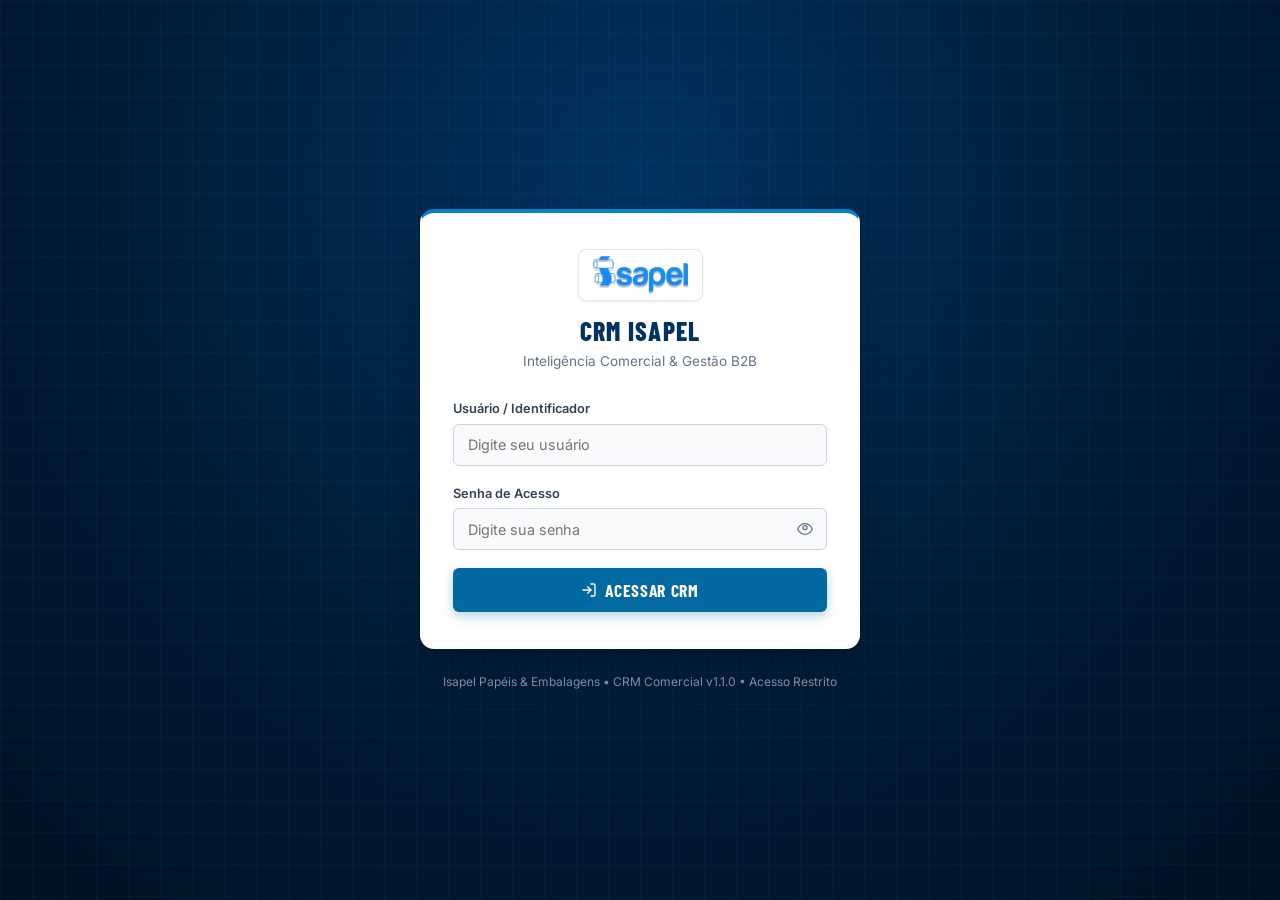
<file: login.html>
<!DOCTYPE html>
<html lang="pt-BR">
<head>
  <meta charset="UTF-8">
  <meta name="viewport" content="width=device-width, initial-scale=1.0">
  <meta name="description" content="Acesso ao CRM Isapel Papéis - Inteligência Comercial B2B">
  <meta name="theme-color" content="#003360">
  <title>Login | CRM Isapel Papéis</title>

  <!-- Google Fonts: Inter e Barlow Condensed -->
  <link rel="preconnect" href="https://fonts.googleapis.com">
  <link rel="preconnect" href="https://fonts.gstatic.com" crossorigin>
  <link href="https://fonts.googleapis.com/css2?family=Barlow+Condensed:wght@500;600;700;800&family=Inter:wght@300;400;500;600;700;800&display=swap" rel="stylesheet">

  <link rel="stylesheet" href="css/crm-theme.css">

  <style>
    /* ==========================================================================
       ISAPEL PAPÉIS - ESTILOS DEDICADOS DA PÁGINA DE AUTENTICAÇÃO (LOGIN)
       ========================================================================== */
    .crm-auth-page {
      min-height: 100vh;
      background: radial-gradient(circle at 50% 20%, #003360 0%, #001a33 60%, #001122 100%);
      display: flex;
      flex-direction: column;
      align-items: center;
      justify-content: center;
      padding: 1.5rem;
      position: relative;
      margin: 0;
      box-sizing: border-box;
      font-family: var(--font-sans);
    }

    .crm-auth-page::before {
      content: '';
      position: absolute;
      inset: 0;
      background-image: linear-gradient(rgba(56, 189, 248, 0.04) 1px, transparent 1px),
                        linear-gradient(90deg, rgba(56, 189, 248, 0.04) 1px, transparent 1px);
      background-size: 32px 32px;
      pointer-events: none;
    }

    .crm-auth-card {
      position: relative;
      background: #FFFFFF;
      border-radius: var(--radius-lg);
      border: 1px solid rgba(255, 255, 255, 0.15);
      border-top: 4px solid var(--isapel-sky);
      box-shadow: 0 20px 40px -10px rgba(0, 17, 34, 0.6);
      width: 100%;
      max-width: 440px;
      padding: 2.25rem 2rem;
      z-index: 2;
      box-sizing: border-box;
    }

    .crm-auth-brand {
      display: flex;
      flex-direction: column;
      align-items: center;
      text-align: center;
      margin-bottom: 1.75rem;
    }

    .crm-auth-brand__logo-wrap {
      background: #FFFFFF;
      padding: 6px 14px;
      border-radius: 8px;
      display: inline-flex;
      align-items: center;
      justify-content: center;
      border: 1px solid var(--border-subtle);
      box-shadow: var(--shadow-sm);
      margin-bottom: 1rem;
    }

    .crm-auth-brand__logo {
      height: 38px;
      width: auto;
      object-fit: contain;
      display: block;
    }

    .crm-auth-brand__title {
      font-family: var(--font-condensed);
      font-size: 1.6rem;
      font-weight: 800;
      text-transform: uppercase;
      letter-spacing: 0.05em;
      color: var(--isapel-navy);
      line-height: 1.1;
      margin: 0;
    }

    .crm-auth-brand__subtitle {
      font-size: 0.85rem;
      color: var(--text-muted);
      margin-top: 0.35rem;
      margin-bottom: 0;
    }

    .crm-form-group {
      display: flex;
      flex-direction: column;
      gap: 0.35rem;
      margin-bottom: 1.1rem;
    }

    .crm-form-label {
      font-size: 0.8rem;
      font-weight: 600;
      color: #334155;
    }

    .crm-input-wrap {
      position: relative;
      display: flex;
      align-items: center;
      width: 100%;
    }

    .crm-auth-input {
      width: 100%;
      height: 42px;
      padding: 0 0.85rem;
      font-size: 0.9rem;
      border-radius: var(--radius-sm);
      border: 1px solid var(--border-strong);
      background: #F8FAFC;
      color: var(--text-main);
      font-family: var(--font-sans);
      transition: all var(--transition-fast);
      box-sizing: border-box;
    }

    .crm-auth-input:focus {
      background: #FFFFFF;
      border-color: var(--isapel-sky);
      outline: 2px solid var(--border-focus);
      outline-offset: 1px;
    }

    .crm-auth-input--with-toggle {
      padding-right: 2.75rem;
    }

    .crm-password-toggle {
      position: absolute;
      right: 0.5rem;
      background: transparent;
      border: none;
      color: var(--text-muted);
      cursor: pointer;
      padding: 0.4rem;
      display: flex;
      align-items: center;
      justify-content: center;
      border-radius: 4px;
      transition: color var(--transition-fast);
    }

    .crm-password-toggle:hover {
      color: var(--text-main);
    }

    .crm-password-toggle:focus {
      outline: 2px solid var(--border-focus);
      outline-offset: 1px;
    }

    .crm-btn--login {
      width: 100%;
      height: 44px;
      background: var(--isapel-sky-dark);
      color: #FFFFFF;
      font-family: var(--font-condensed);
      font-size: 1.1rem;
      font-weight: 700;
      text-transform: uppercase;
      letter-spacing: 0.04em;
      display: flex;
      align-items: center;
      justify-content: center;
      gap: 0.5rem;
      margin-top: 0.5rem;
      border: none;
      border-radius: var(--radius-sm);
      box-shadow: 0 4px 12px rgba(3, 105, 161, 0.3);
      cursor: pointer;
      transition: background var(--transition-fast), transform var(--transition-fast);
    }

    .crm-btn--login:hover {
      background: var(--isapel-sky);
      transform: translateY(-1px);
    }

    .crm-btn--login:active {
      transform: translateY(0);
    }

    .crm-auth-alert {
      background: #FEE2E2;
      border: 1px solid #FCA5A5;
      color: #991B1B;
      padding: 0.75rem 1rem;
      border-radius: var(--radius-sm);
      font-size: 0.82rem;
      font-weight: 500;
      margin-bottom: 1.25rem;
      display: flex;
      align-items: center;
      gap: 0.5rem;
      box-sizing: border-box;
    }

    .crm-auth-footer {
      margin-top: 1.5rem;
      text-align: center;
      color: rgba(255, 255, 255, 0.5);
      font-size: 0.75rem;
      z-index: 2;
    }
  </style>

  <!-- Scripts de Autenticação e Sincronização em Nuvem (Supabase) -->
  <script src="js/crm-auth.js"></script>
  <script src="js/crm-sync.js"></script>
  <script>
    if (window.IsapelAuth && window.IsapelAuth.estaAutenticado()) {
      window.location.replace('index.html');
    } else if (window.IsapelAuth && typeof window.IsapelAuth.sincronizarVendedoresNuvem === 'function') {
      window.IsapelAuth.sincronizarVendedoresNuvem().catch(() => {});
    }
  </script>
</head>
<body class="crm-auth-page">

  <main class="crm-auth-card" role="main">
    <div class="crm-auth-brand">
      <div class="crm-auth-brand__logo-wrap">
        <img src="assets/logo-isapel-print.png" alt="Isapel Papéis" class="crm-auth-brand__logo" onerror="this.src='assets/logo-isapel.png'">
      </div>
      <h1 class="crm-auth-brand__title">CRM Isapel</h1>
      <p class="crm-auth-brand__subtitle">Inteligência Comercial & Gestão B2B</p>
    </div>

    <!-- Região de Alerta Acessível (WAI-ARIA) -->
    <div id="login-alert" class="crm-auth-alert" role="alert" aria-live="polite" style="display: none;">
      <svg width="16" height="16" viewBox="0 0 24 24" fill="none" stroke="currentColor" stroke-width="2" stroke-linecap="round" stroke-linejoin="round" aria-hidden="true"><circle cx="12" cy="12" r="10"></circle><line x1="12" y1="8" x2="12" y2="12"></line><line x1="12" y1="16" x2="12.01" y2="16"></line></svg>
      <span id="login-alert-text">Usuário ou senha incorretos.</span>
    </div>

    <!-- Formulário Semântico de Login -->
    <form id="form-login" autocomplete="on" novalidate>
      <div class="crm-form-group">
        <label for="login-usuario" class="crm-form-label">Usuário / Identificador</label>
        <div class="crm-input-wrap">
          <input
            type="text"
            id="login-usuario"
            name="username"
            autocomplete="username"
            autocorrect="off"
            autocapitalize="off"
            spellcheck="false"
            class="crm-auth-input"
            placeholder="Digite seu usuário"
            required
            aria-required="true"
          >
        </div>
      </div>

      <div class="crm-form-group">
        <label for="login-senha" class="crm-form-label">Senha de Acesso</label>
        <div class="crm-input-wrap">
          <input
            type="password"
            id="login-senha"
            name="password"
            autocomplete="current-password"
            class="crm-auth-input crm-auth-input--with-toggle"
            placeholder="Digite sua senha"
            required
            aria-required="true"
          >
          <button type="button" id="btn-toggle-senha" class="crm-password-toggle" aria-label="Mostrar ou ocultar senha" aria-pressed="false">
            <svg id="icon-eye-show" width="16" height="16" viewBox="0 0 24 24" fill="none" stroke="currentColor" stroke-width="2" stroke-linecap="round" stroke-linejoin="round" aria-hidden="true"><path d="M1 12s4-8 11-8 11 8 11 8-4 8-11 8-11-8-11-8z"></path><circle cx="12" cy="10" r="3"></circle></svg>
            <svg id="icon-eye-hide" width="16" height="16" viewBox="0 0 24 24" fill="none" stroke="currentColor" stroke-width="2" stroke-linecap="round" stroke-linejoin="round" aria-hidden="true" style="display: none;"><path d="M17.94 17.94A10.07 10.07 0 0 1 12 20c-7 0-11-8-11-8a18.45 18.45 0 0 1 5.06-5.94M9.9 4.24A9.12 9.12 0 0 1 12 4c7 0 11 8 11 8a18.5 18.5 0 0 1-2.16 3.19m-6.72-1.07a3 3 0 1 1-4.24-4.24"></path><line x1="1" y1="1" x2="23" y2="23"></line></svg>
          </button>
        </div>
      </div>

      <button type="submit" id="btn-submit-login" class="crm-btn crm-btn--login">
        <svg width="16" height="16" viewBox="0 0 24 24" fill="none" stroke="currentColor" stroke-width="2" stroke-linecap="round" stroke-linejoin="round" aria-hidden="true"><path d="M15 3h4a2 2 0 0 1 2 2v14a2 2 0 0 1-2 2h-4"></path><polyline points="10 17 15 12 10 7"></polyline><line x1="15" y1="12" x2="3" y2="12"></line></svg>
        <span>Acessar CRM</span>
      </button>
    </form>
  </main>

  <footer class="crm-auth-footer">
    <p>Isapel Papéis & Embalagens &bull; CRM Comercial v1.1.0 &bull; Acesso Restrito</p>
  </footer>

  <script>
    // Inicialização do Formulário de Login e Acessibilidade
    document.addEventListener('DOMContentLoaded', () => {
      const form = document.getElementById('form-login');
      const inputUser = document.getElementById('login-usuario');
      const inputPass = document.getElementById('login-senha');
      const alertBox = document.getElementById('login-alert');
      const alertText = document.getElementById('login-alert-text');
      const btnToggle = document.getElementById('btn-toggle-senha');
      const iconShow = document.getElementById('icon-eye-show');
      const iconHide = document.getElementById('icon-eye-hide');

      // Toggle Mostrar/Ocultar Senha com WAI-ARIA
      if (btnToggle && inputPass) {
        btnToggle.addEventListener('click', () => {
          const isPassword = inputPass.type === 'password';
          inputPass.type = isPassword ? 'text' : 'password';
          btnToggle.setAttribute('aria-pressed', isPassword ? 'true' : 'false');
          btnToggle.setAttribute('aria-label', isPassword ? 'Ocultar senha' : 'Mostrar senha');
          if (iconShow && iconHide) {
            iconShow.style.display = isPassword ? 'none' : 'block';
            iconHide.style.display = isPassword ? 'block' : 'none';
          }
          inputPass.focus();
        });
      }

      // Submissão do Formulário
      if (form) {
        form.addEventListener('submit', (e) => {
          e.preventDefault();
          const usuario = inputUser ? inputUser.value.trim().toLowerCase() : '';
          const senha = inputPass ? inputPass.value : '';

          if (!usuario || !senha) {
            if (alertText) alertText.textContent = 'Por favor, preencha o usuário e a senha.';
            if (alertBox) alertBox.style.display = 'flex';
            if (!usuario && inputUser) inputUser.focus();
            else if (inputPass) inputPass.focus();
            return;
          }

          if (!window.IsapelAuth || typeof window.IsapelAuth.login !== 'function') {
            if (alertText) alertText.textContent = 'Erro de sistema: módulo de autenticação indisponível.';
            if (alertBox) alertBox.style.display = 'flex';
            return;
          }

          let resultado = window.IsapelAuth.login(usuario, senha);
          if (!resultado.ok && typeof window.IsapelAuth.sincronizarVendedoresNuvem === 'function') {
            window.IsapelAuth.sincronizarVendedoresNuvem().then(() => {
              const retry = window.IsapelAuth.login(usuario, senha);
              if (retry && retry.ok) {
                window.location.replace('index.html');
              } else {
                exibirErro(retry);
              }
            }).catch(() => {
              exibirErro(resultado);
            });
            return;
          }

          if (resultado && resultado.ok) {
            window.location.replace('index.html');
          } else {
            exibirErro(resultado);
          }

          function exibirErro(res) {
            const msgErro = (res && res.erro) ? res.erro : 'Usuário ou senha incorretos.';
            if (alertText) alertText.textContent = msgErro;
            if (alertBox) alertBox.style.display = 'flex';
            if (inputPass) {
              inputPass.value = '';
              inputPass.focus();
            }
          }
        });
      }
    });
  </script>
</body>
</html>
</file>
<file: css/crm-theme.css>
/* ==========================================================================
   ISAPEL PAPÉIS - CRM B2B DESIGN SYSTEM & THEME
   Arquivo: crm-theme.css
   Versão: 1.0.0 Oficial
   Identidade: Azul Fábrica (#003360), Azul Claro (#0284C7 / #38BDF8),
               Branco Neve (#FFFFFF), Dourado Troféu / Pódio (#E3A52B)
   Padrão: Anti-Slop, Ultra-Crisp Precision Borders, WCAG AA/AAA
   ========================================================================== */

@import url('https://fonts.googleapis.com/css2?family=Barlow+Condensed:wght@500;600;700;800&family=Inter:wght@300;400;500;600;700;800&display=swap');

/* ==========================================================================
   1. DESIGN TOKENS & VARIÁVEIS CSS
   ========================================================================== */
:root {
  /* --- Cores Primárias Isapel --- */
  --isapel-navy: #003360;          /* Dark Navy Fábrica Isapel */
  --isapel-navy-dark: #002244;     /* Navy Profundo para Contrastes e Sombras */
  --isapel-navy-light: #0b457a;    /* Navy Suave para Hovers */
  
  --isapel-sky: #0284C7;           /* Sky Blue Corporativo Vivo (Primary Action) */
  --isapel-sky-dark: #0369A1;      /* Sky Escuro de Alto Contraste WCAG AA (5.5:1) */
  --isapel-sky-hover: #0284C7;     /* Sky Hover Interativo */
  --isapel-sky-light: #38BDF8;     /* Sky Light para Acentos, Badges e Destaques */
  --isapel-sky-soft: #E0F2FE;      /* Fundo suave Sky Tint */
  --isapel-sky-border: rgba(2, 132, 199, 0.25);

  /* --- Superfícies e Fundos Limpos --- */
  --bg-app: #F8FAFC;               /* Canvas de Fundo Geral */
  --bg-surface: #FFFFFF;           /* Cards e Superfícies Brancas Neve */
  --bg-column: #F1F5F9;            /* Fundo de Colunas Kanban */
  --bg-muted: #F8FAFC;             /* Fundo Neutro Suave */
  --bg-hover: #F1F5F9;             /* Estados de Hover Gerais */

  /* --- Linhas e Bordas Cirúrgicas (Anti-Slop) --- */
  --border-subtle: #E2E8F0;        /* Borda padrão de 1px */
  --border-focus: #38BDF8;         /* Borda de Foco Ativo */
  --border-strong: #CBD5E1;        /* Borda de Ênfase */

  /* --- Acentos Corporativos de Suporte --- */
  --isapel-gold: #E3A52B;          /* Dourado Troféu (1º Lugar Pódio) */
  --isapel-gold-soft: #FEF3C7;     /* Fundo Dourado Suave */
  --isapel-gold-text: #92400E;     /* Texto Contraste Ouro */

  --isapel-emerald: #059669;       /* Verde Esmeralda WCAG AA (Fechado / Ganho) */
  --isapel-emerald-dark: #047857;  /* Verde Escuro para Botões e Ações */
  --isapel-emerald-soft: #D1FAE5;  /* Fundo Verde Suave */
  --isapel-emerald-text: #065F46;  /* Texto Verde Escuro */

  --isapel-amber: #F59E0B;         /* Âmbar Follow-up / Atenção */
  --isapel-amber-soft: #FEF3C7;    /* Fundo Âmbar */
  --isapel-amber-text: #92400E;    /* Texto Âmbar Escuro */

  --isapel-indigo: #6366F1;        /* Roxo/Índigo para Amostras e Envio */
  --isapel-indigo-soft: #EEF2FF;   /* Fundo Amostras */
  --isapel-indigo-text: #3730A3;   /* Texto Amostras */

  --isapel-carmine: #EF4444;       /* Carmim Suave para Perdido / Alerta Crítico */
  --isapel-carmine-soft: #FEE2E2;  /* Fundo Carmim */
  --isapel-carmine-text: #991B1B;  /* Texto Carmim */

  --isapel-slate: #64748B;         /* Cinza Corporativo / Standby */
  --isapel-slate-soft: #F1F5F9;    /* Fundo Cinza Neutro */
  --isapel-slate-text: #334155;    /* Texto Cinza Escuro */

  /* --- Tipografia & Texto --- */
  --font-sans: 'Inter', -apple-system, BlinkMacSystemFont, 'Segoe UI', Roboto, Helvetica, Arial, sans-serif;
  --font-condensed: 'Barlow Condensed', 'Inter', sans-serif;

  --text-main: #0F172A;            /* Slate 900 - Alta legibilidade */
  --text-muted: #64748B;           /* Slate 500 - Legendas e Metadados */
  --text-dim: #94A3B8;             /* Slate 400 - Desabilitados / Placeholders */
  --text-white: #FFFFFF;           /* Branco Puro */

  /* --- Sombras Anti-Slop (Precisão Sem Borrões Gigantes) --- */
  --shadow-xs: 0 1px 2px rgba(0, 51, 96, 0.04);
  --shadow-sm: 0 1px 3px rgba(0, 51, 96, 0.06), 0 1px 2px rgba(0, 51, 96, 0.04);
  --shadow-md: 0 4px 6px -1px rgba(0, 51, 96, 0.08), 0 2px 4px -2px rgba(0, 51, 96, 0.05);
  --shadow-lg: 0 10px 15px -3px rgba(0, 51, 96, 0.08), 0 4px 6px -4px rgba(0, 51, 96, 0.04);
  --shadow-hover: 0 6px 12px -2px rgba(2, 132, 199, 0.12), 0 2px 4px -1px rgba(0, 51, 96, 0.04);
  --shadow-modal: 0 20px 25px -5px rgba(0, 34, 68, 0.2), 0 8px 10px -6px rgba(0, 34, 68, 0.15);
  --shadow-glow-sky: 0 0 0 3px rgba(56, 189, 248, 0.25);
  --shadow-glow-gold: 0 0 15px rgba(227, 165, 43, 0.35);

  /* --- Espaçamentos & Raios --- */
  --radius-sm: 6px;
  --radius-md: 10px;
  --radius-lg: 14px;
  --radius-xl: 20px;
  --radius-full: 9999px;

  --transition-fast: 150ms cubic-bezier(0.4, 0, 0.2, 1);
  --transition-normal: 220ms cubic-bezier(0.4, 0, 0.2, 1);
  --transition-smooth: 300ms cubic-bezier(0.16, 1, 0.3, 1);
}

/* ==========================================================================
   2. RESET E CONFIGURAÇÕES GERAIS
   ========================================================================== */
*, *::before, *::after {
  box-sizing: border-box;
  margin: 0;
  padding: 0;
}

html {
  font-size: 16px;
}

body {
  width: 100%;
  min-height: 100vh;
  background-color: var(--bg-app);
  color: var(--text-main);
  font-family: var(--font-sans);
  font-size: 0.875rem;
  line-height: 1.5;
  -webkit-font-smoothing: antialiased;
  -moz-osx-font-smoothing: grayscale;
  overflow-x: hidden;
}

button, input, select, textarea {
  font-family: inherit;
  font-size: inherit;
  color: inherit;
}

button {
  cursor: pointer;
  border: none;
  background: none;
}

/* Skip link acessível no topo (WCAG 2.4.1) */
.crm-skip-link {
  position: absolute;
  top: -9999px;
  left: 1rem;
  z-index: 10000;
  padding: 0.6rem 1.2rem;
  background: var(--isapel-sky-light);
  color: var(--isapel-navy-dark);
  font-weight: 800;
  border-radius: var(--radius-sm);
  border: 2px solid var(--isapel-navy);
  text-decoration: none;
}
.crm-skip-link:focus {
  top: 1rem;
  outline: 3px solid #FFFFFF;
}

/* Utilitário para leitores de tela */
.sr-only {
  position: absolute;
  width: 1px;
  height: 1px;
  padding: 0;
  margin: -1px;
  overflow: hidden;
  clip: rect(0, 0, 0, 0);
  white-space: nowrap;
  border-width: 0;
}

/* Indicador Universal de Foco de Alta Visibilidade (WCAG 2.4.7) */
:focus-visible {
  outline: 2px solid var(--isapel-sky);
  outline-offset: 2px;
  box-shadow: 0 0 0 4px rgba(2, 132, 199, 0.25);
}

/* Foco em superfícies escuras (Header e Banner Navy) */
.crm-header :focus-visible,
.crm-closing-hero :focus-visible {
  outline: 2px solid #FFFFFF;
  outline-offset: 2px;
  box-shadow: 0 0 0 4px rgba(56, 189, 248, 0.5);
}

a {
  color: var(--isapel-sky);
  text-decoration: none;
  transition: color var(--transition-fast);
}

a:hover {
  color: var(--isapel-sky-hover);
}

/* Custom Scrollbar */
::-webkit-scrollbar {
  width: 7px;
  height: 7px;
}
::-webkit-scrollbar-track {
  background: #F1F5F9;
  border-radius: var(--radius-full);
}
::-webkit-scrollbar-thumb {
  background: #CBD5E1;
  border-radius: var(--radius-full);
}
::-webkit-scrollbar-thumb:hover {
  background: #94A3B8;
}

/* ==========================================================================
   3. HEADER INSTITUCIONAL ISAPEL
   ========================================================================== */
.crm-header {
  background: var(--isapel-navy);
  color: var(--text-white);
  padding: 0 1.5rem;
  height: 64px;
  display: flex;
  align-items: center;
  justify-content: space-between;
  border-bottom: 2px solid var(--isapel-sky);
  box-shadow: 0 2px 10px rgba(0, 34, 68, 0.25);
  position: sticky;
  top: 0;
  z-index: 100;
}

.crm-header__brand-group {
  display: flex;
  align-items: center;
  gap: 1rem;
}

.crm-header__logo {
  height: 40px;
  width: auto;
  object-fit: contain;
  display: block;
  filter: drop-shadow(0 1px 2px rgba(0,0,0,0.3));
}

.crm-header__title-wrap {
  display: flex;
  align-items: center;
  gap: 0.6rem;
}

.crm-header__title {
  font-family: var(--font-condensed);
  font-size: 1.25rem;
  font-weight: 700;
  letter-spacing: 0.05em;
  text-transform: uppercase;
  color: var(--text-white);
}

.crm-header__badge-copilot {
  background: linear-gradient(135deg, #0284C7 0%, #38BDF8 100%);
  color: #FFFFFF;
  font-family: var(--font-sans);
  font-size: 0.7rem;
  font-weight: 700;
  text-transform: uppercase;
  letter-spacing: 0.06em;
  padding: 0.2rem 0.6rem;
  border-radius: var(--radius-full);
  display: inline-flex;
  align-items: center;
  gap: 0.35rem;
  border: 1px solid rgba(255, 255, 255, 0.2);
}

.crm-header__badge-copilot::before {
  content: "";
  display: inline-block;
  width: 6px;
  height: 6px;
  border-radius: 50%;
  background: #FFFFFF;
  animation: pulseSubtle 2s infinite ease-in-out;
}

/* Abas de Navegação no Header */
.crm-header__nav-tabs {
  display: flex;
  align-items: center;
  gap: 0.35rem;
  background: rgba(0, 34, 68, 0.6);
  padding: 0.25rem;
  border-radius: var(--radius-lg);
  border: 1px solid rgba(255, 255, 255, 0.1);
}

.crm-header__tab-btn {
  padding: 0.45rem 1rem;
  font-size: 0.82rem;
  font-weight: 600;
  color: #94A3B8;
  border-radius: var(--radius-md);
  transition: background-color var(--transition-fast), color var(--transition-fast), transform 70ms ease-out;
  display: inline-flex;
  align-items: center;
  gap: 0.5rem;
  position: relative;
}

.crm-header__tab-btn:hover {
  color: #FFFFFF;
  background: rgba(255, 255, 255, 0.08);
}

.crm-header__tab-btn:active {
  transform: scale(0.96);
}

.crm-header__tab-btn.is-active {
  background: var(--isapel-sky-dark);
  color: #FFFFFF;
}

/* Área do Vendedor & Ações */
.crm-header__actions {
  display: flex;
  align-items: center;
  gap: 1.25rem;
}

#btn-quick-fechamento-header {
  background: var(--isapel-navy-light);
  color: #FFFFFF;
  border: 1px solid rgba(56, 189, 248, 0.35);
  font-size: 0.8rem;
  font-weight: 600;
  padding: 0.4rem 0.85rem;
  border-radius: var(--radius-md);
  display: inline-flex;
  align-items: center;
  gap: 0.4rem;
  transition: background-color var(--transition-fast), border-color var(--transition-fast), transform 70ms ease-out;
}

#btn-quick-fechamento-header:hover {
  background: var(--isapel-sky);
  border-color: var(--isapel-sky-light);
  transform: translateY(-1px);
}

#btn-quick-fechamento-header:active {
  transform: scale(0.96);
}

.crm-header__seller-picker {
  display: flex;
  align-items: center;
  gap: 0.6rem;
  background: rgba(255, 255, 255, 0.07);
  padding: 0.3rem 0.75rem 0.3rem 0.35rem;
  border-radius: var(--radius-full);
  border: 1px solid rgba(255, 255, 255, 0.15);
  cursor: pointer;
  transition: all var(--transition-fast);
}

.crm-header__seller-picker:hover {
  background: rgba(255, 255, 255, 0.12);
  border-color: var(--isapel-sky-light);
}

.crm-header__seller-avatar {
  width: 30px;
  height: 30px;
  border-radius: 50%;
  background: linear-gradient(135deg, var(--isapel-sky-light), var(--isapel-sky));
  color: #FFFFFF;
  display: flex;
  align-items: center;
  justify-content: center;
  font-size: 0.75rem;
  font-weight: 700;
  border: 1.5px solid #FFFFFF;
}

.crm-header__seller-meta {
  display: flex;
  flex-direction: column;
  line-height: 1.1;
  text-align: left;
}

.crm-header__seller-label {
  font-size: 0.75rem;
  color: #94A3B8;
  text-transform: uppercase;
  letter-spacing: 0.04em;
}

.crm-header__seller-name {
  font-size: 0.82rem;
  font-weight: 600;
  color: #FFFFFF;
}

.crm-header__seller-select {
  background: transparent;
  border: none;
  color: #FFFFFF;
  font-size: 0.82rem;
  font-weight: 600;
  outline: none;
  cursor: pointer;
}

.crm-header__seller-select option {
  background: var(--isapel-navy);
  color: #FFFFFF;
}

/* ==========================================================================
   RBAC & PERFIL DO USUÁRIO NO HEADER
   ========================================================================== */
.crm-header__user-profile {
  display: flex;
  align-items: center;
  gap: 0.6rem;
  background: rgba(255, 255, 255, 0.08);
  padding: 0.3rem 0.75rem 0.3rem 0.35rem;
  border-radius: var(--radius-full);
  border: 1px solid rgba(255, 255, 255, 0.18);
  transition: all var(--transition-fast);
}

.crm-header__user-profile:hover {
  background: rgba(255, 255, 255, 0.12);
  border-color: rgba(255, 255, 255, 0.3);
}

.crm-role-badge {
  display: inline-flex;
  align-items: center;
  justify-content: center;
  font-size: 0.68rem;
  font-weight: 700;
  text-transform: uppercase;
  letter-spacing: 0.05em;
  padding: 0.1rem 0.45rem;
  border-radius: 4px;
  line-height: 1.2;
  margin-top: 1px;
  background: rgba(255, 255, 255, 0.15);
  color: #FFFFFF;
  border: 1px solid rgba(255, 255, 255, 0.2);
  font-family: var(--font-condensed);
}

.crm-role-badge--vendedor {
  background: rgba(56, 189, 248, 0.16);
  color: #38BDF8;
  border-color: rgba(56, 189, 248, 0.38);
}

.crm-role-badge--diretoria {
  background: rgba(245, 158, 11, 0.18);
  color: #FCD34D;
  border-color: rgba(245, 158, 11, 0.42);
}

#btn-logout {
  display: inline-flex;
  align-items: center;
  gap: 0.4rem;
  height: 32px;
  padding: 0 0.75rem;
  font-size: 0.78rem;
  font-weight: 600;
  color: #E2E8F0;
  background: rgba(255, 255, 255, 0.08);
  border: 1px solid rgba(255, 255, 255, 0.18);
  border-radius: var(--radius-full);
  cursor: pointer;
  transition: all var(--transition-fast);
}

#btn-logout:hover {
  background: rgba(239, 68, 68, 0.18);
  border-color: rgba(239, 68, 68, 0.45);
  color: #FCA5A5;
  transform: translateY(-1px);
}

#btn-logout:active {
  transform: translateY(0);
}

#btn-logout:focus-visible {
  outline: 2px solid var(--isapel-sky-light);
  outline-offset: 2px;
}

/* ==========================================================================
   4. BARRA DE CADASTRO RÁPIDO & LOGÍSTICA ISAPEL
   ========================================================================== */
.crm-quick-bar {
  background: var(--bg-surface);
  border-bottom: 1px solid var(--border-subtle);
  padding: 0.85rem 1.5rem;
  display: flex;
  align-items: center;
  justify-content: space-between;
  flex-wrap: wrap;
  gap: 1rem;
  box-shadow: var(--shadow-xs);
}

.crm-quick-bar__form {
  display: flex;
  align-items: center;
  gap: 0.75rem;
  flex: 1;
  max-width: 860px;
}

.crm-quick-bar__title {
  font-family: var(--font-condensed);
  font-size: 1rem;
  font-weight: 700;
  text-transform: uppercase;
  letter-spacing: 0.05em;
  color: var(--isapel-navy);
  display: flex;
  align-items: center;
  gap: 0.4rem;
  white-space: nowrap;
}

.crm-quick-bar__title-icon {
  color: var(--isapel-sky);
  font-size: 1.1rem;
}

.crm-quick-bar__field-group {
  position: relative;
  display: flex;
  align-items: center;
  flex: 1;
}

.crm-quick-bar__input {
  width: 100%;
  height: 38px;
  padding: 0 0.85rem;
  background: #F8FAFC;
  border: 1px solid var(--border-subtle);
  border-radius: var(--radius-sm);
  font-size: 0.85rem;
  color: var(--text-main);
  transition: all var(--transition-fast);
}

.crm-quick-bar__input::placeholder {
  color: var(--text-dim);
}

.crm-quick-bar__input:hover {
  border-color: #CBD5E1;
  background: #FFFFFF;
}

.crm-quick-bar__input:focus {
  outline: none;
  background: #FFFFFF;
  border-color: var(--isapel-sky);
  box-shadow: var(--shadow-glow-sky);
}

/* Badge Dinâmico de DDD/Região com Animação SlideDown (Alto Contraste WCAG AA) */
.crm-quick-bar__ddd-badge {
  display: inline-flex;
  align-items: center;
  gap: 0.4rem;
  padding: 0.3rem 0.7rem;
  background: var(--isapel-sky-soft);
  color: #0369A1; /* Contraste > 4.8:1 sobre fundo sky-soft */
  border: 1px solid rgba(2, 132, 199, 0.35);
  border-radius: var(--radius-full);
  font-size: 0.78rem;
  font-weight: 700;
  white-space: nowrap;
  max-width: calc(100vw - 48px);
  overflow: hidden;
  text-overflow: ellipsis;
  animation: slideDown 220ms cubic-bezier(0.16, 1, 0.3, 1) forwards;
}

.crm-quick-bar__btn-submit {
  height: 38px;
  padding: 0 1.25rem;
  background: var(--isapel-sky-dark);
  color: #FFFFFF;
  font-weight: 600;
  font-size: 0.85rem;
  border-radius: var(--radius-sm);
  display: inline-flex;
  align-items: center;
  gap: 0.45rem;
  transition: background-color var(--transition-fast), transform 70ms ease-out;
  white-space: nowrap;
}

.crm-quick-bar__btn-submit:hover {
  background: var(--isapel-sky);
  transform: translateY(-1px);
}

.crm-quick-bar__btn-submit:active {
  transform: scale(0.96);
}

/* Tag Colorida de Logística Isapel */
.crm-quick-bar__logistics-tag {
  display: inline-flex;
  align-items: center;
  gap: 0.5rem;
  padding: 0.35rem 0.85rem;
  background: #F0FDF4;
  border: 1px solid #BBF7D0;
  border-radius: var(--radius-full);
  color: #166534;
  font-size: 0.78rem;
  font-weight: 600;
}

.crm-quick-bar__logistics-dot {
  width: 7px;
  height: 7px;
  border-radius: 50%;
  background: var(--isapel-emerald);
}

/* ==========================================================================
   5. QUADRO KANBAN DE QUALIFICAÇÃO (7 COLUNAS)
   ========================================================================== */
.crm-kanban-wrapper {
  padding: 1.25rem 2.5rem;
  width: 100%;
  overflow-x: auto;
  overflow-y: hidden;
  height: calc(100vh - 128px);
}

.crm-kanban-board {
  display: grid;
  grid-template-columns: repeat(7, minmax(220px, 1fr));
  gap: 0.85rem;
  min-width: 1620px;
  height: 100%;
  align-items: stretch;
}

/* Coluna do Kanban */
.crm-kanban-col {
  background: var(--bg-column);
  border: 1px solid var(--border-subtle);
  border-radius: var(--radius-md);
  display: flex;
  flex-direction: column;
  height: 100%;
  max-height: calc(100vh - 154px);
  box-shadow: var(--shadow-xs);
  transition: border-color var(--transition-fast), background var(--transition-fast);
}

.crm-kanban-col.is-drag-over {
  border-color: var(--isapel-sky-light);
  background: #E0F2FE;
  box-shadow: 0 0 0 2px var(--isapel-sky-light);
}

/* Cabeçalho da Coluna */
.crm-kanban-col__header {
  padding: 0.85rem 1rem;
  background: #FFFFFF;
  border-top-left-radius: var(--radius-md);
  border-top-right-radius: var(--radius-md);
  border-bottom: 1px solid var(--border-subtle);
  position: relative;
}

.crm-kanban-col__indicator {
  position: absolute;
  top: 0;
  left: 0;
  right: 0;
  height: 3px;
  border-top-left-radius: var(--radius-md);
  border-top-right-radius: var(--radius-md);
}

/* Cores dos Indicadores de Coluna */
.crm-kanban-col--1 .crm-kanban-col__indicator { background: var(--isapel-navy); }
.crm-kanban-col--2 .crm-kanban-col__indicator { background: var(--isapel-sky); }
.crm-kanban-col--3 .crm-kanban-col__indicator { background: var(--isapel-indigo); }
.crm-kanban-col--4 .crm-kanban-col__indicator { background: var(--isapel-amber); }
.crm-kanban-col--5 .crm-kanban-col__indicator { background: var(--isapel-emerald); } /* Fechado/Ganho = Verde Esmeralda */
.crm-kanban-col--6 .crm-kanban-col__indicator { background: var(--isapel-carmine); } /* Perdido = Carmim/Vermelho */
.crm-kanban-col--7 .crm-kanban-col__indicator { background: #0D9488; } /* Cadência = Teal */

.crm-kanban-col__title-row {
  display: flex;
  align-items: center;
  justify-content: space-between;
  margin-bottom: 0.35rem;
}

.crm-kanban-col__title {
  font-family: var(--font-condensed);
  font-size: 0.95rem;
  font-weight: 700;
  text-transform: uppercase;
  letter-spacing: 0.04em;
  color: var(--isapel-navy);
  display: flex;
  align-items: center;
  gap: 0.4rem;
}

.crm-kanban-col__badge-count {
  background: #E2E8F0;
  color: var(--text-main);
  font-family: var(--font-sans);
  font-size: 0.75rem;
  font-weight: 700;
  padding: 0.15rem 0.5rem;
  border-radius: var(--radius-full);
}

.crm-kanban-col__summary-row {
  display: flex;
  align-items: center;
  justify-content: space-between;
  font-size: 0.78rem;
  color: var(--text-muted);
}

.crm-kanban-col__total-value {
  font-weight: 700;
  color: var(--isapel-navy);
}

/* Área de Drop / Lista de Cards */
.crm-kanban-col__body {
  padding: 0.75rem;
  overflow-y: auto;
  flex: 1;
  display: flex;
  flex-direction: column;
  gap: 0.65rem;
  min-height: 120px;
}

/* Estado Vazio de Alto Contraste (WCAG AA > 4.5:1) */
.crm-kanban-col__empty {
  padding: 1.75rem 1rem;
  text-align: center;
  color: #475569; /* Contraste 5.2:1 sobre #F1F5F9 */
  font-size: 0.82rem;
  font-weight: 500;
  border: 1.5px dashed #CBD5E1;
  border-radius: var(--radius-sm);
  margin: 0.5rem;
  background: rgba(255, 255, 255, 0.45);
}

/* Card do Lead */
.crm-card {
  background: var(--bg-surface);
  border: 1px solid var(--border-subtle);
  border-radius: var(--radius-sm);
  padding: 0.85rem;
  box-shadow: var(--shadow-sm);
  cursor: grab;
  transition: transform 180ms cubic-bezier(0.2, 0, 0, 1),
              box-shadow 180ms cubic-bezier(0.2, 0, 0, 1),
              border-color 150ms ease;
  position: relative;
  display: flex;
  flex-direction: column;
  gap: 0.5rem;
  will-change: transform, box-shadow;
}

.crm-card:hover {
  border-color: var(--isapel-sky-light);
  transform: translateY(-2px);
  box-shadow: var(--shadow-hover);
}

.crm-card.is-dragging {
  opacity: 0.55;
  transform: scale(1.025) rotate(1.2deg);
  box-shadow: 0 16px 32px rgba(0, 51, 96, 0.25);
  border: 1.5px solid var(--isapel-sky);
  cursor: grabbing !important;
}

@keyframes cardDropSettle {
  0% {
    transform: scale(1.03) translateY(-4px);
    box-shadow: 0 12px 20px -3px rgba(0, 51, 96, 0.16);
  }
  60% {
    transform: scale(0.99) translateY(1px);
  }
  100% {
    transform: scale(1) translateY(0);
    box-shadow: var(--shadow-sm);
  }
}

.crm-card.is-just-dropped {
  animation: cardDropSettle 280ms cubic-bezier(0.34, 1.56, 0.64, 1) forwards;
}

/* Topo do Card: Região, Segmento e Tags */
.crm-card__top {
  display: flex;
  align-items: center;
  justify-content: space-between;
  gap: 0.4rem;
}

.crm-card__region-badge {
  display: inline-flex;
  align-items: center;
  gap: 0.35rem;
  background: #EFF6FF;
  color: #0369A1; /* Sky 700: Alto Contraste */
  font-size: 0.75rem;
  font-weight: 700;
  padding: 0.2rem 0.5rem;
  border-radius: var(--radius-sm);
  border: 1px solid #BFDBFE;
  max-width: 140px;
  overflow: hidden;
  text-overflow: ellipsis;
  white-space: nowrap;
}

.crm-card__seller-chip {
  display: inline-flex;
  align-items: center;
  gap: 0.35rem;
  background: #F1F5F9;
  border: 1px solid var(--border-subtle);
  border-radius: var(--radius-full);
  padding: 0.15rem 0.5rem;
  font-size: 0.75rem;
  font-weight: 700;
  color: var(--text-main);
}

.crm-card__seller-initials {
  width: 18px;
  height: 18px;
  border-radius: 50%;
  background: var(--isapel-sky);
  color: #FFFFFF;
  display: inline-flex;
  align-items: center;
  justify-content: center;
  font-size: 0.65rem;
  font-weight: 800;
}

.crm-card__tag {
  font-size: 0.75rem;
  font-weight: 600;
  padding: 0.15rem 0.45rem;
  border-radius: var(--radius-sm);
}

.crm-card__tag--sample {
  background: var(--isapel-indigo-soft);
  color: var(--isapel-indigo-text);
  border: 1px solid #C7D2FE;
}

.crm-card__tag--high {
  background: #FEF2F2;
  color: #B91C1C;
  border: 1px solid #FECACA;
}

.crm-card__tag--gold {
  background: var(--isapel-gold-soft);
  color: var(--isapel-gold-text);
  border: 1px solid #FDE68A;
}

.crm-card__date {
  font-size: 0.75rem;
  color: var(--text-muted);
}

/* Título e Cliente */
.crm-card__client-name {
  font-size: 0.94rem;
  font-weight: 700;
  color: var(--text-main);
  line-height: 1.3;
}

.crm-card__segment {
  font-size: 0.78rem;
  color: var(--text-muted);
}

/* Dados de Contato e Botão WhatsApp 1-Clique */
.crm-card__contact-row {
  display: flex;
  align-items: center;
  justify-content: space-between;
  gap: 0.4rem;
  background: #F8FAFC;
  padding: 0.4rem 0.55rem;
  border-radius: var(--radius-sm);
  border: 1px solid #EDF2F7;
  min-width: 0;
}

.crm-card__phone-text {
  font-size: 0.78rem;
  font-weight: 500;
  color: var(--text-muted);
  white-space: nowrap;
  overflow: hidden;
  text-overflow: ellipsis;
  min-width: 0;
}

.crm-card__whatsapp-btn {
  display: inline-flex;
  align-items: center;
  gap: 0.35rem;
  background: #047857; /* Verde Escuro Esmeralda: Contraste 4.54:1 com branco (WCAG AA) */
  color: #FFFFFF;
  font-size: 0.76rem;
  font-weight: 700;
  min-height: 36px;
  padding: 0.35rem 0.65rem;
  border-radius: var(--radius-sm);
  border: 1px solid #065F46;
  transition: background-color var(--transition-fast), transform 70ms ease-out;
  touch-action: manipulation;
  text-decoration: none;
}

.crm-card__whatsapp-btn:hover {
  background: #065F46;
  color: #FFFFFF;
  transform: translateY(-1px);
}

.crm-card__whatsapp-btn:active {
  transform: scale(0.95);
}

/* ==========================================================================
   TIPO / PERFIL DE CLIENTE NO CARD DO FUNIL (DISTRIBUIDOR, LICITAÇÃO, ETC)
   ========================================================================== */
.crm-card__tipo-row {
  display: flex;
  align-items: center;
  justify-content: flex-start;
  margin-top: 0.1rem;
  margin-bottom: 0.15rem;
}

.crm-card__tipo-btn {
  display: inline-flex;
  align-items: center;
  gap: 0.35rem;
  font-size: 0.74rem;
  font-weight: 700;
  padding: 0.22rem 0.55rem;
  border-radius: var(--radius-sm);
  border: 1px solid transparent;
  cursor: pointer;
  background: #F1F5F9;
  color: #475569;
  transition: all var(--transition-fast);
  touch-action: manipulation;
  user-select: none;
  line-height: 1.2;
}

.crm-card__tipo-btn:hover {
  filter: brightness(0.95);
  transform: translateY(-1px);
  box-shadow: 0 2px 6px rgba(0, 0, 0, 0.08);
}

.crm-card__tipo-btn:active {
  transform: translateY(0);
}

.crm-card__tipo-btn--distribuidor {
  background: #F3E8FF;
  color: #6B21A8;
  border-color: #D8B4FE;
}

.crm-card__tipo-btn--licitacao {
  background: #FEF3C7;
  color: #92400E;
  border-color: #FCD34D;
}

.crm-card__tipo-btn--consumidor_final {
  background: #D1FAE5;
  color: #065F46;
  border-color: #6EE7B7;
}

.crm-card__tipo-btn--outro {
  background: #F1F5F9;
  color: #334155;
  border-color: #CBD5E1;
}

.crm-card__tipo-btn--indefinido {
  background: #F8FAFC;
  color: #0369A1;
  border: 1.5px dashed #93C5FD;
}

.crm-card__tipo-btn--indefinido:hover {
  background: #EFF6FF;
  border-color: #38BDF8;
}

.crm-card__tipo-icon {
  font-size: 0.85rem;
  line-height: 1;
}

.crm-card__tipo-chevron {
  opacity: 0.7;
  transition: transform var(--transition-fast);
}

.crm-card__tipo-btn[aria-expanded="true"] .crm-card__tipo-chevron {
  transform: rotate(180deg);
}

/* Popover Flutuante de Seleção de Tipo */
.crm-tipo-popover {
  position: fixed;
  background: #FFFFFF;
  border: 1px solid var(--border-subtle);
  border-radius: var(--radius-md);
  box-shadow: 0 16px 36px -4px rgba(0, 51, 96, 0.22), 0 6px 14px -2px rgba(0, 0, 0, 0.1);
  padding: 0.45rem;
  z-index: 9999;
  display: flex;
  flex-direction: column;
  gap: 0.25rem;
  min-width: 230px;
  animation: popoverFadeIn 150ms cubic-bezier(0.16, 1, 0.3, 1) forwards;
}

@keyframes popoverFadeIn {
  from {
    opacity: 0;
    transform: translateY(-4px) scale(0.97);
  }
  to {
    opacity: 1;
    transform: translateY(0) scale(1);
  }
}

.crm-tipo-popover__header {
  font-size: 0.7rem;
  font-weight: 700;
  text-transform: uppercase;
  letter-spacing: 0.05em;
  color: var(--text-muted);
  padding: 0.3rem 0.5rem 0.2rem;
  border-bottom: 1px solid #F1F5F9;
  margin-bottom: 0.15rem;
}

.crm-tipo-popover__option {
  display: flex;
  align-items: center;
  justify-content: space-between;
  gap: 0.5rem;
  padding: 0.45rem 0.6rem;
  border-radius: var(--radius-sm);
  border: 1px solid transparent;
  background: transparent;
  cursor: pointer;
  text-align: left;
  transition: background-color var(--transition-fast);
  width: 100%;
}

.crm-tipo-popover__option:hover {
  background: #F8FAFC;
}

.crm-tipo-popover__option.is-active {
  background: #EFF6FF;
  border-color: #BFDBFE;
}

.crm-tipo-popover__left {
  display: flex;
  align-items: center;
  gap: 0.5rem;
}

.crm-tipo-popover__opt-icon {
  font-size: 1.05rem;
  line-height: 1;
}

.crm-tipo-popover__opt-title {
  font-size: 0.82rem;
  font-weight: 700;
  color: #1E293B;
  display: block;
}

.crm-tipo-popover__opt-desc {
  font-size: 0.7rem;
  color: #64748B;
  display: block;
}

.crm-tipo-popover__check {
  color: #0284C7;
  font-weight: 800;
}

/* Linha de Métricas do Card: Dias do Contato Inicial + Valor */
.crm-card__metrics-row {
  display: flex;
  align-items: center;
  justify-content: space-between;
  flex-wrap: wrap;
  gap: 0.35rem;
  margin-top: 0.15rem;
}

.crm-card__value-text {
  color: var(--isapel-navy);
  font-size: 0.88rem;
  font-weight: 700;
  margin-left: auto;
}

.crm-card__days-badge {
  display: inline-flex;
  align-items: center;
  gap: 0.28rem;
  font-size: 0.72rem;
  font-weight: 700;
  padding: 0.16rem 0.48rem;
  border-radius: var(--radius-sm);
  white-space: nowrap;
  line-height: 1.25;
}

.crm-card__days-badge--fresh {
  background: #ECFDF5;
  color: #047857;
  border: 1px solid #A7F3D0;
}

.crm-card__days-badge--warm {
  background: #FFFBEB;
  color: #B45309;
  border: 1px solid #FDE68A;
}

.crm-card__days-badge--alert {
  background: #FEF2F2;
  color: #B91C1C;
  border: 1px solid #FECACA;
}

.crm-card__days-badge--neutral {
  background: #F1F5F9;
  color: #475569;
  border: 1px solid #CBD5E1;
}

/* Trecho de Anotações */
.crm-card__notes-snippet {
  font-size: 0.78rem;
  color: #334155;
  background: #F8FAFC;
  border-left: 2px solid var(--isapel-sky);
  padding: 0.35rem 0.55rem;
  border-radius: 0 var(--radius-sm) var(--radius-sm) 0;
  white-space: nowrap;
  overflow: hidden;
  text-overflow: ellipsis;
  display: flex;
  align-items: center;
  gap: 0.35rem;
}

/* Rodapé do Card: Ações Rápidas */
.crm-card__footer {
  display: flex;
  align-items: center;
  justify-content: space-between;
  padding-top: 0.35rem;
  border-top: 1px solid #F1F5F9;
}

.crm-card__volume {
  font-size: 0.78rem;
  font-weight: 700;
  color: var(--isapel-navy);
}

.crm-card__btn-advance {
  display: inline-flex;
  align-items: center;
  gap: 0.3rem;
  font-size: 0.78rem;
  font-weight: 700;
  color: #0369A1;
  min-height: 36px;
  min-width: 44px;
  padding: 0.35rem 0.6rem;
  border-radius: var(--radius-sm);
  transition: background-color var(--transition-fast), color var(--transition-fast), transform 70ms ease-out;
}

.crm-card__btn-advance:hover {
  background: var(--isapel-sky-soft);
  color: var(--isapel-sky-hover);
}

.crm-card__btn-advance:active {
  transform: scale(0.96);
}

/* Botão de WhatsApp Rápido nos Cards Táticos de Fechamento */
.crm-tactical-card__wa-btn {
  display: inline-flex;
  align-items: center;
  justify-content: center;
  gap: 0.35rem;
  background: #047857;
  color: #FFFFFF;
  font-size: 0.75rem;
  font-weight: 700;
  padding: 0.3rem 0.65rem;
  border-radius: var(--radius-sm);
  text-decoration: none;
  border: 1px solid #065F46;
  transition: background-color var(--transition-fast), transform 70ms ease-out;
  align-self: flex-start;
  margin-top: 0.3rem;
  min-height: 32px;
}

.crm-tactical-card__wa-btn:hover {
  background: #065F46;
  color: #FFFFFF;
  transform: translateY(-1px);
}

.crm-tactical-card__wa-btn:active {
  transform: scale(0.95);
}

/* ==========================================================================
   6. ARENA DE COMPETIÇÃO 3D & GAMIFICAÇÃO ISAPEL
   ========================================================================== */
.crm-arena-view {
  padding: 1.5rem;
  max-width: 1600px;
  margin: 0 auto;
  display: flex;
  flex-direction: column;
  gap: 1.5rem;
}

.crm-arena-view__hero {
  background: linear-gradient(135deg, var(--isapel-navy) 0%, #001f3f 100%);
  border-radius: var(--radius-lg);
  padding: 1.5rem 2rem;
  color: #FFFFFF;
  display: flex;
  align-items: center;
  justify-content: space-between;
  border: 1px solid rgba(56, 189, 248, 0.25);
  box-shadow: var(--shadow-lg);
}

.crm-arena-view__title-group h2 {
  font-family: var(--font-condensed);
  font-size: 1.75rem;
  font-weight: 800;
  text-transform: uppercase;
  letter-spacing: 0.05em;
  color: #FFFFFF;
}

.crm-arena-view__subtitle {
  color: #94A3B8;
  font-size: 0.88rem;
  margin-top: 0.25rem;
}

.crm-arena-view__target-metric {
  text-align: right;
  background: rgba(255, 255, 255, 0.05);
  padding: 0.75rem 1.25rem;
  border-radius: var(--radius-md);
  border: 1px solid rgba(255, 255, 255, 0.1);
}

.crm-arena-view__target-metric-label {
  font-size: 0.78rem;
  text-transform: uppercase;
  color: var(--isapel-sky-light);
  letter-spacing: 0.05em;
  font-weight: 600;
}

.crm-arena-view__target-metric-value {
  font-family: var(--font-condensed);
  font-size: 1.5rem;
  font-weight: 800;
  color: #FFFFFF;
}

/* Grid da Arena: Canvas 3D e Placar */
.crm-arena-grid {
  display: grid;
  grid-template-columns: 1.6fr 1fr;
  gap: 1.5rem;
  align-items: stretch;
}

/* Moldura do Canvas 3D */
.crm-arena-canvas-card {
  background: #00162B;
  border-radius: var(--radius-lg);
  border: 1px solid rgba(56, 189, 248, 0.3);
  box-shadow: var(--shadow-lg), 0 0 30px rgba(2, 132, 199, 0.15);
  overflow: hidden;
  position: relative;
  min-height: 480px;
  display: flex;
  flex-direction: column;
}

.crm-arena-canvas-header {
  padding: 1rem 1.25rem;
  background: rgba(0, 34, 68, 0.7);
  backdrop-filter: blur(8px);
  border-bottom: 1px solid rgba(255, 255, 255, 0.1);
  display: flex;
  align-items: center;
  justify-content: space-between;
  z-index: 2;
}

.crm-arena-canvas-title {
  color: #FFFFFF;
  font-family: var(--font-condensed);
  font-size: 1.1rem;
  font-weight: 700;
  text-transform: uppercase;
  letter-spacing: 0.05em;
  display: flex;
  align-items: center;
  gap: 0.5rem;
}

.crm-arena-canvas-title::before {
  content: "";
  display: inline-block;
  width: 8px;
  height: 8px;
  border-radius: 50%;
  background: var(--isapel-emerald);
  box-shadow: 0 0 8px var(--isapel-emerald);
}

.crm-arena-canvas-container {
  flex: 1;
  width: 100%;
  height: 100%;
  position: relative;
}

.crm-arena-canvas-container canvas {
  width: 100% !important;
  height: 100% !important;
  display: block;
}

/* Pódio dos Campeões */
.crm-podium-card {
  background: var(--bg-surface);
  border: 1px solid var(--border-subtle);
  border-radius: var(--radius-lg);
  padding: 1.5rem;
  box-shadow: var(--shadow-md);
  display: flex;
  flex-direction: column;
  gap: 1.25rem;
}

.crm-podium-header {
  display: flex;
  align-items: center;
  justify-content: space-between;
  border-bottom: 1px solid var(--border-subtle);
  padding-bottom: 0.75rem;
}

.crm-podium-title {
  font-family: var(--font-condensed);
  font-size: 1.15rem;
  font-weight: 700;
  text-transform: uppercase;
  letter-spacing: 0.05em;
  color: var(--isapel-navy);
}

/* Estrutura do Pódio (1º, 2º e 3º) */
.crm-podium-stage {
  display: flex;
  align-items: flex-end;
  justify-content: center;
  gap: 0.75rem;
  padding: 1.5rem 0 0.5rem 0;
}

.crm-podium-pillar {
  display: flex;
  flex-direction: column;
  align-items: center;
  text-align: center;
  flex: 1;
}

.crm-podium-avatar-wrap {
  position: relative;
  margin-bottom: 0.5rem;
}

.crm-podium-avatar {
  width: 52px;
  height: 52px;
  border-radius: 50%;
  background: #CBD5E1;
  display: flex;
  align-items: center;
  justify-content: center;
  font-weight: 700;
  color: #FFFFFF;
  border: 2px solid #FFFFFF;
  box-shadow: var(--shadow-sm);
}

.crm-podium-crown {
  position: absolute;
  top: -14px;
  left: 50%;
  transform: translateX(-50%);
  font-size: 1.2rem;
  filter: drop-shadow(0 2px 4px rgba(227, 165, 43, 0.5));
}

.crm-podium-name {
  font-size: 0.82rem;
  font-weight: 700;
  color: var(--text-main);
  white-space: nowrap;
}

.crm-podium-score {
  font-size: 0.75rem;
  color: var(--text-muted);
  margin-bottom: 0.5rem;
}

.crm-podium-block {
  width: 100%;
  border-radius: var(--radius-sm) var(--radius-sm) 0 0;
  display: flex;
  align-items: center;
  justify-content: center;
  font-family: var(--font-condensed);
  font-size: 1.25rem;
  font-weight: 800;
  color: #FFFFFF;
}

/* 1º Lugar - Ouro Isapel */
.crm-podium-pillar--1 .crm-podium-avatar {
  width: 64px;
  height: 64px;
  border-color: var(--isapel-gold);
  background: linear-gradient(135deg, #F59E0B, var(--isapel-gold));
  box-shadow: var(--shadow-glow-gold);
}
.crm-podium-pillar--1 .crm-podium-block {
  height: 110px;
  background: linear-gradient(180deg, #E3A52B 0%, #B45309 100%);
  box-shadow: 0 4px 15px rgba(227, 165, 43, 0.3);
}

/* 2º Lugar - Prata */
.crm-podium-pillar--2 .crm-podium-avatar {
  background: linear-gradient(135deg, #94A3B8, #64748B);
}
.crm-podium-pillar--2 .crm-podium-block {
  height: 80px;
  background: linear-gradient(180deg, #94A3B8 0%, #475569 100%);
}

/* 3º Lugar - Bronze */
.crm-podium-pillar--3 .crm-podium-avatar {
  background: linear-gradient(135deg, #D97706, #78350F);
}
.crm-podium-pillar--3 .crm-podium-block {
  height: 60px;
  background: linear-gradient(180deg, #B45309 0%, #78350F 100%);
}

/* Lista de Metas e Barras de Progresso */
.crm-ranking-list {
  display: flex;
  flex-direction: column;
  gap: 0.75rem;
  margin-top: 0.5rem;
}

.crm-ranking-item {
  background: #F8FAFC;
  border: 1px solid var(--border-subtle);
  border-radius: var(--radius-sm);
  padding: 0.65rem 0.85rem;
  display: flex;
  flex-direction: column;
  gap: 0.35rem;
}

.crm-ranking-item__header {
  display: flex;
  align-items: center;
  justify-content: space-between;
}

.crm-ranking-item__name {
  font-weight: 600;
  font-size: 0.82rem;
  color: var(--text-main);
  display: flex;
  align-items: center;
  gap: 0.5rem;
}

.crm-ranking-item__val {
  font-weight: 700;
  font-size: 0.82rem;
  color: var(--isapel-navy);
}

.crm-progress-bar {
  width: 100%;
  height: 8px;
  background: #E2E8F0;
  border-radius: var(--radius-full);
  overflow: hidden;
}

.crm-progress-bar__fill {
  height: 100%;
  border-radius: var(--radius-full);
  background: linear-gradient(90deg, var(--isapel-sky-light) 0%, var(--isapel-navy) 100%);
  transition: width 400ms ease;
}

/* ==========================================================================
   7. MODAL & PAINEL DE FECHAMENTO DO DIA
   ========================================================================== */
.crm-modal-backdrop {
  position: fixed;
  top: 0;
  left: 0;
  width: 100vw;
  height: 100vh;
  background: rgba(0, 34, 68, 0.7);
  backdrop-filter: blur(0px);
  display: flex;
  align-items: center;
  justify-content: center;
  padding: 1.5rem;
  z-index: 1000;
  opacity: 0;
  visibility: hidden;
  transition: opacity 240ms cubic-bezier(0.4, 0, 0.2, 1),
              visibility 240ms cubic-bezier(0.4, 0, 0.2, 1),
              backdrop-filter 240ms cubic-bezier(0.4, 0, 0.2, 1);
}

.crm-modal-backdrop.is-open {
  opacity: 1;
  visibility: visible;
  backdrop-filter: blur(6px);
}

.crm-modal {
  background: #FFFFFF;
  border-radius: var(--radius-lg);
  border: 1px solid var(--border-subtle);
  box-shadow: var(--shadow-modal);
  width: 100%;
  max-width: 780px;
  max-height: 90vh;
  display: flex;
  flex-direction: column;
  overflow: hidden;
  transform: scale(0.95) translateY(14px);
  opacity: 0;
  transition: transform 260ms cubic-bezier(0.16, 1, 0.3, 1),
              opacity 220ms ease-out;
  will-change: transform, opacity;
}

.crm-modal-backdrop.is-open .crm-modal {
  transform: scale(1) translateY(0);
  opacity: 1;
}

.crm-modal__header {
  padding: 1.25rem 1.5rem;
  background: var(--isapel-navy);
  color: #FFFFFF;
  display: flex;
  align-items: center;
  justify-content: space-between;
  border-bottom: 2px solid var(--isapel-sky);
}

.crm-modal__title {
  font-family: var(--font-condensed);
  font-size: 1.25rem;
  font-weight: 700;
  text-transform: uppercase;
  letter-spacing: 0.05em;
  color: #FFFFFF;
  display: flex;
  align-items: center;
  gap: 0.5rem;
}

.crm-modal__close-btn {
  color: #94A3B8;
  font-size: 1.4rem;
  line-height: 1;
  padding: 0.25rem;
  border-radius: var(--radius-sm);
  transition: transform 160ms ease, color var(--transition-fast);
}

.crm-modal__close-btn:hover {
  color: #FFFFFF;
  transform: rotate(90deg) scale(1.1);
}

.crm-modal__close-btn:active {
  transform: rotate(90deg) scale(0.92);
}

.crm-modal__body {
  background: #FFFFFF;
  padding: 1.5rem;
  overflow-y: auto;
  display: flex;
  flex-direction: column;
  gap: 1.25rem;
}

/* Resumo Tático de Métricas */
.crm-tactic-metrics {
  display: grid;
  grid-template-columns: repeat(4, 1fr);
  gap: 0.75rem;
}

.crm-tactic-metric-card {
  background: #F8FAFC;
  border: 1px solid var(--border-subtle);
  border-radius: var(--radius-sm);
  padding: 0.85rem;
  text-align: center;
}

.crm-tactic-metric-card__val {
  font-family: var(--font-condensed);
  font-size: 1.4rem;
  font-weight: 800;
  color: var(--isapel-navy);
}

.crm-tactic-metric-card__lbl {
  font-size: 0.7rem;
  color: var(--text-muted);
  text-transform: uppercase;
  font-weight: 600;
  letter-spacing: 0.04em;
}

/* Lista de Ações Táticas & Prioridades */
.crm-priority-list {
  display: flex;
  flex-direction: column;
  gap: 0.6rem;
}

.crm-priority-item {
  display: flex;
  align-items: center;
  justify-content: space-between;
  background: #FFFFFF;
  border: 1px solid var(--border-subtle);
  border-radius: var(--radius-sm);
  padding: 0.75rem 1rem;
  transition: border-color var(--transition-fast);
}

.crm-priority-item:hover {
  border-color: var(--isapel-sky-light);
}

.crm-priority-item__info {
  display: flex;
  align-items: center;
  gap: 0.75rem;
}

.crm-priority-item__title {
  font-weight: 600;
  font-size: 0.85rem;
  color: var(--text-main);
}

.crm-priority-tag {
  font-size: 0.68rem;
  font-weight: 700;
  padding: 0.2rem 0.5rem;
  border-radius: var(--radius-sm);
  text-transform: uppercase;
}

.crm-priority-tag--alta {
  background: #FEE2E2;
  color: #B91C1C;
  border: 1px solid #FECACA;
}

.crm-priority-tag--media {
  background: #FEF3C7;
  color: #92400E;
  border: 1px solid #FDE68A;
}

.crm-priority-tag--estrategica {
  background: #E0F2FE;
  color: #0369A1;
  border: 1px solid #BAE6FD;
}

.crm-modal__footer {
  padding: 1rem 1.5rem;
  background: #F8FAFC;
  border-top: 1px solid var(--border-subtle);
  display: flex;
  align-items: center;
  justify-content: flex-end;
  gap: 0.75rem;
}

.crm-btn {
  height: 38px;
  padding: 0 1.25rem;
  font-size: 0.85rem;
  font-weight: 600;
  border-radius: var(--radius-sm);
  display: inline-flex;
  align-items: center;
  gap: 0.45rem;
  transition: background-color var(--transition-fast), border-color var(--transition-fast), transform 70ms ease-out, box-shadow var(--transition-fast);
  user-select: none;
}

.crm-btn:active {
  transform: scale(0.96);
}

.crm-btn--secondary {
  background: #FFFFFF;
  border: 1px solid var(--border-strong);
  color: var(--text-main);
}

.crm-btn--secondary:hover {
  background: #F1F5F9;
  border-color: #94A3B8;
}

.crm-btn--primary {
  background: var(--isapel-sky);
  color: #FFFFFF;
  border: 1px solid transparent;
}

.crm-btn--primary:hover {
  background: var(--isapel-sky-hover);
}

/* ==========================================================================
   8. MICRO-ANIMAÇÕES & KEYFRAMES
   ========================================================================== */
@keyframes slideDown {
  from {
    opacity: 0;
    transform: translateY(-8px);
  }
  to {
    opacity: 1;
    transform: translateY(0);
  }
}

/* Transição Direcional Suave de Abas (240ms) */
@keyframes tabFadeSlideIn {
  0% {
    opacity: 0;
    transform: translateY(6px);
  }
  100% {
    opacity: 1;
    transform: translateY(0);
  }
}

.tab-section {
  display: none;
}

.tab-section.is-active {
  display: block;
  animation: tabFadeSlideIn 240ms cubic-bezier(0.16, 1, 0.3, 1) forwards;
  will-change: opacity, transform;
}

@keyframes pulseSubtle {
  0%, 100% {
    opacity: 1;
    transform: scale(1);
  }
  50% {
    opacity: 0.65;
    transform: scale(0.92);
  }
}

@keyframes shimmer {
  0% { background-position: -200% 0; }
  100% { background-position: 200% 0; }
}

/* ==========================================================================
   9. RESPONSIVIDADE PRECISA (DESKTOP, TABLET & MOBILE)
   ========================================================================== */
/* Telas Grandes (Full HD 1920x1080) */
@media (min-width: 1600px) {
  .crm-kanban-board {
    min-width: 100%;
  }
}

/* Laptops Padrão (1366x768 / 1440x900) */
@media (max-width: 1440px) {
  .crm-arena-grid {
    grid-template-columns: 1.4fr 1fr;
  }
}

/* Tablets (iPad / 1024px e 768px) */
@media (max-width: 1024px) {
  .crm-header {
    height: auto;
    padding: 0.75rem 1.25rem;
    flex-direction: column;
    align-items: stretch;
    gap: 0.75rem;
  }
  
  .crm-header__brand-group {
    justify-content: space-between;
  }

  .crm-header__nav-tabs {
    justify-content: center;
  }

  .crm-arena-grid {
    grid-template-columns: 1fr;
  }

  .crm-tactic-metrics {
    grid-template-columns: repeat(2, 1fr);
  }

  .crm-quick-bar {
    padding: 0.85rem 1.5rem;
    display: flex;
    flex-direction: column !important;
    align-items: flex-start !important;
    gap: 0.75rem;
  }

  .crm-quick-bar > * {
    width: 100% !important;
    max-width: 100% !important;
    justify-content: flex-start !important;
  }

  .crm-quick-bar__form {
    display: flex;
    flex-wrap: wrap;
    gap: 0.6rem;
    width: 100% !important;
  }

  #ddd-badge-box {
    width: 100% !important;
    justify-content: flex-start !important;
  }
}

/* Alvos de Toque no Mobile (WCAG 2.5.5 / 2.5.8 >= 44px) */
@media (max-width: 768px) {
  .crm-card__footer {
    display: flex;
    flex-wrap: wrap;
    gap: 0.5rem;
  }
  .crm-card__btn-advance,
  .crm-card__whatsapp-btn,
  .crm-header__tab-btn,
  .crm-quick-bar__btn-submit {
    min-height: 44px;
  }
}

/* Celulares (Vendedores em Rota Externa: 390x844 e menores) */
@media (max-width: 640px) {
  .crm-quick-bar {
    padding: 0.75rem 1rem;
  }

  .crm-quick-bar__form {
    flex-direction: column;
    align-items: stretch;
    width: 100%;
  }

  .crm-quick-bar__btn-submit {
    width: 100%;
    justify-content: center;
  }

  .crm-kanban-meta-bar {
    padding: 0.65rem 1.25rem 0 1.25rem !important;
  }

  .crm-kanban-meta-bar > div {
    width: 100%;
  }

  #kanban-search {
    width: 100% !important;
  }

  .crm-kanban-wrapper {
    padding: 0.75rem 1.25rem;
    height: calc(100vh - 180px);
    scroll-snap-type: x mandatory;
    scroll-padding: 0 1.25rem;
  }

  .crm-kanban-board {
    display: flex;
    gap: 2rem;
    min-width: max-content;
  }

  .crm-kanban-col {
    width: calc(100vw - 3.5rem);
    min-width: 300px;
    max-width: 335px;
    flex-shrink: 0;
    scroll-snap-align: start;
  }

  .crm-modal {
    max-height: 95vh;
  }

  .crm-modal__footer {
    flex-direction: column;
    align-items: stretch;
  }

  .crm-btn {
    justify-content: center;
    width: 100%;
  }
}

/* ==========================================================================
   10. ACESSIBILIDADE: PREFERS-REDUCED-MOTION (WCAG 2.2 NÍVEL AAA)
   ========================================================================== */
@media (prefers-reduced-motion: reduce) {
  *,
  *::before,
  *::after {
    animation-duration: 0.01ms !important;
    animation-iteration-count: 1 !important;
    transition-duration: 0.01ms !important;
    scroll-behavior: auto !important;
  }

  .crm-header__badge-copilot::before {
    animation: none !important;
  }

  .tab-section.is-active {
    animation: none !important;
    transform: none !important;
    opacity: 1 !important;
  }

  .crm-modal {
    transform: none !important;
    animation: none !important;
    opacity: 1 !important;
    transition: none !important;
  }

  .crm-card:hover,
  .crm-btn:hover,
  .crm-closing-btn-hero:hover {
    transform: none !important;
  }

  .crm-toast {
    animation: none !important;
  }

  .crm-card.is-just-dropped {
    animation: none !important;
  }
}


/* ==========================================================================
   11. ABA DE EXIBIÇÃO TOTAL & ANALYTICS DE VENDAS ISAPEL (ANTI-SLOP & WCAG AA)
   ========================================================================== */

/* Header Card e Apresentação */
.crm-analytics-card {
  background: var(--bg-surface);
  border: 1px solid var(--border-subtle);
  border-radius: var(--radius-lg);
  box-shadow: var(--shadow-sm);
  padding: 1.5rem 1.75rem;
  display: flex;
  flex-direction: column;
  gap: 1.25rem;
}

.crm-analytics-header__top {
  display: flex;
  align-items: flex-start;
  justify-content: space-between;
  flex-wrap: wrap;
  gap: 1rem;
}

.crm-analytics-header__info {
  display: flex;
  flex-direction: column;
  gap: 0.35rem;
  max-width: 820px;
}

.crm-analytics-title {
  font-family: var(--font-condensed);
  font-size: 1.85rem;
  font-weight: 800;
  text-transform: uppercase;
  letter-spacing: 0.04em;
  color: var(--isapel-navy);
  margin: 0;
  line-height: 1.15;
}

.crm-analytics-subtitle {
  color: var(--text-muted);
  font-size: 0.9rem;
  margin: 0;
  line-height: 1.45;
}

.crm-analytics-live-tag {
  display: inline-flex;
  align-items: center;
  gap: 0.45rem;
  padding: 0.35rem 0.75rem;
  border-radius: var(--radius-full);
  background: rgba(5, 150, 105, 0.1);
  color: var(--isapel-emerald-text);
  font-size: 0.76rem;
  font-weight: 700;
  letter-spacing: 0.03em;
  text-transform: uppercase;
  border: 1px solid rgba(5, 150, 105, 0.25);
}

.crm-analytics-live-dot {
  width: 8px;
  height: 8px;
  border-radius: var(--radius-full);
  background: var(--isapel-emerald);
  box-shadow: 0 0 0 0 rgba(5, 150, 105, 0.7);
  animation: pulseEmerald 2s infinite;
}

@keyframes pulseEmerald {
  0% {
    box-shadow: 0 0 0 0 rgba(5, 150, 105, 0.7);
  }
  70% {
    box-shadow: 0 0 0 6px rgba(5, 150, 105, 0);
  }
  100% {
    box-shadow: 0 0 0 0 rgba(5, 150, 105, 0);
  }
}

/* Barra de Filtros Dinâmicos */
.crm-analytics-toolbar {
  display: flex;
  align-items: center;
  gap: 1.25rem;
  flex-wrap: wrap;
  padding-top: 1.15rem;
  border-top: 1px solid var(--border-subtle);
}

.crm-analytics-filter-group {
  display: flex;
  align-items: center;
  gap: 0.65rem;
}

.crm-analytics-filter-label {
  font-size: 0.78rem;
  font-weight: 700;
  text-transform: uppercase;
  letter-spacing: 0.04em;
  color: var(--text-muted);
  white-space: nowrap;
}

.crm-analytics-select-wrapper {
  position: relative;
  display: inline-flex;
  align-items: center;
}

.crm-analytics-select {
  appearance: none;
  -webkit-appearance: none;
  background-color: var(--bg-surface);
  border: 1px solid var(--border-subtle);
  border-radius: var(--radius-md);
  padding: 0.5rem 2.25rem 0.5rem 0.85rem;
  font-family: var(--font-sans);
  font-size: 0.86rem;
  font-weight: 600;
  color: var(--text-main);
  cursor: pointer;
  box-shadow: var(--shadow-xs);
  transition: border-color var(--transition-fast), box-shadow var(--transition-fast);
}

.crm-analytics-select:hover:not(:disabled) {
  border-color: var(--isapel-sky);
}

.crm-analytics-select:focus-visible {
  outline: 2px solid var(--isapel-sky);
  outline-offset: 1px;
  border-color: var(--isapel-sky-dark);
}

.crm-analytics-select:disabled {
  background-color: #F1F5F9;
  color: var(--text-muted);
  cursor: not-allowed;
  opacity: 0.85;
}

.crm-analytics-select-chevron {
  position: absolute;
  right: 0.75rem;
  pointer-events: none;
  color: var(--text-muted);
}

/* Pills de Período */
.crm-analytics-pills {
  display: inline-flex;
  background: var(--bg-column);
  padding: 4px;
  border-radius: var(--radius-md);
  gap: 4px;
  border: 1px solid var(--border-subtle);
}

.crm-pill-btn {
  border: none;
  background: transparent;
  padding: 0.45rem 0.85rem;
  font-family: var(--font-sans);
  font-size: 0.82rem;
  font-weight: 600;
  border-radius: var(--radius-sm);
  color: var(--text-muted);
  cursor: pointer;
  transition: background-color var(--transition-fast), color var(--transition-fast), box-shadow var(--transition-fast);
  white-space: nowrap;
}

.crm-pill-btn:hover:not(.is-active) {
  color: var(--isapel-navy);
  background: rgba(255, 255, 255, 0.6);
}

.crm-pill-btn.is-active {
  background: var(--isapel-navy);
  color: #FFFFFF;
  box-shadow: var(--shadow-xs);
  font-weight: 700;
}

.crm-pill-btn:focus-visible {
  outline: 2px solid var(--isapel-sky);
  outline-offset: 1px;
}

/* Inputs de Intervalo Personalizado */
.crm-analytics-custom-dates {
  display: flex;
  align-items: center;
  gap: 0.6rem;
  background: var(--bg-column);
  padding: 0.4rem 0.75rem;
  border-radius: var(--radius-md);
  border: 1px solid var(--border-subtle);
  animation: fadeIn 200ms ease;
}

.crm-date-field {
  display: flex;
  flex-direction: column;
  gap: 2px;
}

.crm-date-label {
  font-size: 0.68rem;
  font-weight: 700;
  text-transform: uppercase;
  color: var(--text-muted);
  line-height: 1;
}

.crm-date-input {
  border: 1px solid var(--border-subtle);
  border-radius: var(--radius-sm);
  padding: 0.35rem 0.55rem;
  font-family: var(--font-sans);
  font-size: 0.82rem;
  color: var(--text-main);
  background: var(--bg-surface);
}

.crm-date-input:focus-visible {
  outline: 2px solid var(--isapel-sky);
  outline-offset: 1px;
}

.crm-date-separator {
  font-size: 0.78rem;
  color: var(--text-muted);
  font-weight: 600;
  padding: 0 0.15rem;
}

/* Grade Bento de 6 KPIs */
.crm-analytics-kpi-grid {
  display: grid;
  grid-template-columns: repeat(6, 1fr);
  gap: 1rem;
}

@media (max-width: 1400px) {
  .crm-analytics-kpi-grid {
    grid-template-columns: repeat(3, 1fr);
  }
}

@media (max-width: 768px) {
  .crm-analytics-kpi-grid {
    grid-template-columns: repeat(2, 1fr);
  }
}

@media (max-width: 480px) {
  .crm-analytics-kpi-grid {
    grid-template-columns: 1fr;
  }
}

.crm-kpi-card {
  background: var(--bg-surface);
  border: 1px solid var(--border-subtle);
  border-radius: var(--radius-md);
  padding: 1.15rem 1.25rem;
  box-shadow: var(--shadow-xs);
  display: flex;
  flex-direction: column;
  gap: 0.45rem;
  transition: transform var(--transition-fast), box-shadow var(--transition-fast), border-color var(--transition-fast);
}

.crm-kpi-card:hover {
  transform: translateY(-2px);
  box-shadow: var(--shadow-md);
  border-color: rgba(2, 132, 199, 0.35);
}

.crm-kpi-card__header {
  display: flex;
  align-items: center;
  justify-content: space-between;
}

.crm-kpi-card__lbl {
  font-size: 0.78rem;
  font-weight: 700;
  text-transform: uppercase;
  letter-spacing: 0.03em;
  color: var(--text-muted);
}

.crm-kpi-icon {
  width: 32px;
  height: 32px;
  border-radius: var(--radius-sm);
  display: inline-flex;
  align-items: center;
  justify-content: center;
  flex-shrink: 0;
}

.crm-kpi-icon--sky {
  background: var(--isapel-sky-soft);
  color: var(--isapel-sky-dark);
}

.crm-kpi-icon--gold {
  background: var(--isapel-gold-soft);
  color: var(--isapel-gold-text);
}

.crm-kpi-icon--indigo {
  background: var(--isapel-indigo-soft);
  color: var(--isapel-indigo-text);
}

.crm-kpi-icon--emerald {
  background: var(--isapel-emerald-soft);
  color: var(--isapel-emerald-text);
}

.crm-kpi-icon--navy {
  background: rgba(0, 51, 96, 0.08);
  color: var(--isapel-navy);
}

.crm-kpi-icon--slate {
  background: var(--isapel-slate-soft);
  color: var(--isapel-slate-text);
}

.crm-kpi-card__val {
  font-family: var(--font-condensed);
  font-size: 1.75rem;
  font-weight: 800;
  color: var(--isapel-navy);
  line-height: 1.1;
  letter-spacing: -0.01em;
}

.crm-kpi-card__hint {
  font-size: 0.74rem;
  color: var(--text-muted);
  line-height: 1.3;
}

/* Grid de Gráficos (Funil e Equipe) */
.crm-analytics-charts-grid {
  display: grid;
  grid-template-columns: 1.6fr 1fr;
  gap: 1.25rem;
}

@media (max-width: 1080px) {
  .crm-analytics-charts-grid {
    grid-template-columns: 1fr;
  }
}

.crm-chart-card {
  background: var(--bg-surface);
  border: 1px solid var(--border-subtle);
  border-radius: var(--radius-lg);
  padding: 1.35rem 1.6rem;
  box-shadow: var(--shadow-sm);
  display: flex;
  flex-direction: column;
  gap: 1.15rem;
}

.crm-chart-card__header {
  display: flex;
  align-items: flex-start;
  justify-content: space-between;
  gap: 1rem;
  border-bottom: 1px solid var(--border-subtle);
  padding-bottom: 0.85rem;
}

.crm-chart-card__title-wrap {
  display: flex;
  flex-direction: column;
  gap: 0.2rem;
}

.crm-chart-card__title {
  font-family: var(--font-condensed);
  font-size: 1.25rem;
  font-weight: 800;
  text-transform: uppercase;
  letter-spacing: 0.03em;
  color: var(--isapel-navy);
  margin: 0;
}

.crm-chart-card__subtitle {
  font-size: 0.8rem;
  color: var(--text-muted);
}

.crm-chart-card__badge {
  font-size: 0.76rem;
  font-weight: 700;
  background: var(--isapel-sky-soft);
  color: var(--isapel-sky-dark);
  padding: 0.25rem 0.65rem;
  border-radius: var(--radius-full);
  white-space: nowrap;
}

/* Funil Visual de 6 Etapas */
.crm-funnel-visual-container {
  display: flex;
  flex-direction: column;
  gap: 0.85rem;
}

.crm-funnel-step {
  background: var(--bg-column);
  border: 1px solid var(--border-subtle);
  border-radius: var(--radius-md);
  padding: 0.85rem 1rem;
  display: flex;
  flex-direction: column;
  gap: 0.45rem;
  transition: transform var(--transition-fast), border-color var(--transition-fast);
}

.crm-funnel-step:hover {
  transform: translateX(3px);
  border-color: rgba(2, 132, 199, 0.4);
}

.crm-funnel-step__row {
  display: flex;
  align-items: center;
  justify-content: space-between;
  gap: 0.75rem;
}

.crm-funnel-step__left {
  display: flex;
  align-items: center;
  gap: 0.55rem;
}

.crm-funnel-step__color-dot {
  width: 10px;
  height: 10px;
  border-radius: var(--radius-full);
  flex-shrink: 0;
}

.crm-funnel-step__title {
  font-size: 0.86rem;
  font-weight: 700;
  color: var(--text-main);
}

.crm-funnel-step__stats {
  display: flex;
  align-items: center;
  gap: 0.75rem;
}

.crm-funnel-step__count-badge {
  font-family: var(--font-condensed);
  font-size: 0.95rem;
  font-weight: 800;
  color: var(--isapel-navy);
}

.crm-funnel-step__pct-badge {
  font-size: 0.78rem;
  font-weight: 700;
  padding: 0.15rem 0.5rem;
  border-radius: var(--radius-full);
  background: rgba(2, 132, 199, 0.12);
  color: var(--isapel-sky-dark);
}

.crm-funnel-step__track {
  width: 100%;
  height: 9px;
  background: #E2E8F0;
  border-radius: var(--radius-full);
  overflow: hidden;
  position: relative;
}

.crm-funnel-step__bar {
  height: 100%;
  border-radius: var(--radius-full);
  transition: width 450ms cubic-bezier(0.16, 1, 0.3, 1);
  min-width: 4px;
}

.crm-funnel-step__meta {
  display: flex;
  align-items: center;
  justify-content: space-between;
  font-size: 0.74rem;
  color: var(--text-muted);
}

.crm-funnel-step__val {
  font-weight: 700;
  color: var(--isapel-navy);
}

/* Painel de Distribuição da Equipe / Vendedor */
.crm-seller-distribution-list {
  display: flex;
  flex-direction: column;
  gap: 0.85rem;
}

.crm-seller-row {
  display: flex;
  align-items: center;
  justify-content: space-between;
  padding: 0.85rem 1rem;
  border-radius: var(--radius-md);
  background: var(--bg-column);
  border: 1px solid var(--border-subtle);
  gap: 0.85rem;
  transition: transform var(--transition-fast), border-color var(--transition-fast);
}

.crm-seller-row:hover {
  transform: translateY(-2px);
  border-color: rgba(2, 132, 199, 0.35);
}

.crm-seller-row__left {
  display: flex;
  align-items: center;
  gap: 0.75rem;
}

.crm-seller-row__avatar {
  width: 38px;
  height: 38px;
  border-radius: var(--radius-full);
  background: var(--isapel-navy);
  color: #FFFFFF;
  font-weight: 800;
  font-size: 0.84rem;
  display: flex;
  align-items: center;
  justify-content: center;
  flex-shrink: 0;
  box-shadow: var(--shadow-xs);
}

.crm-seller-row__info {
  display: flex;
  flex-direction: column;
  gap: 0.15rem;
}

.crm-seller-row__name {
  font-size: 0.9rem;
  font-weight: 700;
  color: var(--text-main);
}

.crm-seller-row__cargo {
  font-size: 0.74rem;
  color: var(--text-muted);
}

.crm-seller-row__stats {
  display: flex;
  flex-direction: column;
  align-items: flex-end;
  gap: 0.15rem;
}

.crm-seller-row__val {
  font-family: var(--font-condensed);
  font-size: 1.05rem;
  font-weight: 800;
  color: var(--isapel-navy);
}

.crm-seller-row__sub {
  font-size: 0.72rem;
  color: var(--text-muted);
}

.crm-regions-distribution-list {
  display: flex;
  flex-direction: column;
  gap: 0.75rem;
}

.crm-region-row {
  display: flex;
  flex-direction: column;
  padding: 0.85rem 1rem;
  border-radius: var(--radius-md);
  background: var(--bg-column);
  border: 1px solid var(--border-subtle);
  gap: 0.45rem;
  transition: all var(--transition-fast);
  cursor: pointer;
}

.crm-region-row:hover {
  transform: translateY(-2px);
  border-color: rgba(2, 132, 199, 0.4);
  box-shadow: 0 4px 12px rgba(2, 132, 199, 0.08);
}

.crm-region-row.is-selected {
  border-color: var(--isapel-sky-dark);
  background: rgba(2, 132, 199, 0.04);
  box-shadow: 0 0 0 1px var(--isapel-sky-dark);
}

/* Card Scorecard Individual (Quando 1 vendedor filtrado) */
.crm-seller-scorecard {
  display: flex;
  flex-direction: column;
  gap: 1rem;
}

.crm-seller-scorecard__profile {
  display: flex;
  align-items: center;
  gap: 0.85rem;
  padding: 0.75rem;
  background: var(--bg-column);
  border-radius: var(--radius-md);
  border: 1px solid var(--border-subtle);
}

.crm-seller-scorecard__grid {
  display: grid;
  grid-template-columns: repeat(2, 1fr);
  gap: 0.75rem;
}

.crm-seller-scorecard__stat-box {
  background: var(--bg-column);
  border: 1px solid var(--border-subtle);
  border-radius: var(--radius-sm);
  padding: 0.75rem;
  display: flex;
  flex-direction: column;
  gap: 0.25rem;
}

.crm-seller-scorecard__stat-label {
  font-size: 0.7rem;
  font-weight: 700;
  text-transform: uppercase;
  color: var(--text-muted);
}

.crm-seller-scorecard__stat-val {
  font-family: var(--font-condensed);
  font-size: 1.15rem;
  font-weight: 800;
  color: var(--isapel-navy);
}

/* Accordion Recolhível de Fechamento Operacional */
.crm-accordion-wrapper {
  background: var(--bg-surface);
  border: 1px solid var(--border-subtle);
  border-radius: var(--radius-lg);
  box-shadow: var(--shadow-sm);
  overflow: hidden;
  margin-top: 0.5rem;
}

.crm-accordion-toggle {
  width: 100%;
  background: linear-gradient(135deg, #F8FAFC 0%, #EDF2F7 100%);
  border: none;
  padding: 1.15rem 1.6rem;
  display: flex;
  align-items: center;
  justify-content: space-between;
  cursor: pointer;
  text-align: left;
  transition: background var(--transition-fast);
}

.crm-accordion-toggle:hover {
  background: #E2E8F0;
}

.crm-accordion-toggle:focus-visible {
  outline: 2px solid var(--isapel-sky);
  outline-offset: -2px;
}

.crm-accordion-toggle__left {
  display: flex;
  align-items: center;
  gap: 0.85rem;
}

.crm-accordion-toggle__icon-wrap {
  width: 36px;
  height: 36px;
  border-radius: var(--radius-md);
  background: var(--isapel-sky-soft);
  color: var(--isapel-sky-dark);
  display: flex;
  align-items: center;
  justify-content: center;
  flex-shrink: 0;
}

.crm-accordion-toggle__text {
  display: flex;
  flex-direction: column;
  gap: 0.15rem;
}

.crm-accordion-toggle__title {
  font-family: var(--font-condensed);
  font-size: 1.2rem;
  font-weight: 800;
  text-transform: uppercase;
  letter-spacing: 0.03em;
  color: var(--isapel-navy);
}

.crm-accordion-toggle__sub {
  font-size: 0.8rem;
  color: var(--text-muted);
}

.crm-accordion-toggle__chevron {
  font-size: 1.35rem;
  color: var(--isapel-navy);
  transition: transform var(--transition-normal);
  display: inline-block;
}

.crm-accordion-toggle[aria-expanded="true"] .crm-accordion-toggle__chevron {
  transform: rotate(180deg);
}

.crm-accordion-content {
  padding: 1.5rem;
  display: flex;
  flex-direction: column;
  gap: 1.5rem;
  border-top: 1px solid var(--border-subtle);
  animation: fadeIn 250ms ease;
}

/* ==========================================================================
   14. ABA DE GESTÃO DE EQUIPE & NOVOS CONSULTORES (RESTRITA À DIRETORIA)
   ========================================================================== */
#tab-gestao {
  width: 100%;
}

.crm-gestao-container {
  max-width: 1380px;
  margin: 0 auto;
  padding: 1.5rem 1.75rem 3rem 1.75rem;
  display: flex;
  flex-direction: column;
  gap: 1.5rem;
}

/* Header da Seção de Gestão */
.crm-gestao-header {
  background: linear-gradient(135deg, #FFFFFF 0%, #F8FAFC 100%);
  border: 1px solid var(--border-subtle);
  border-radius: var(--radius-lg);
  padding: 1.5rem 1.75rem;
  box-shadow: var(--shadow-sm);
  display: flex;
  align-items: center;
  justify-content: space-between;
  flex-wrap: wrap;
  gap: 1rem;
}

.crm-gestao-header__info {
  display: flex;
  flex-direction: column;
  gap: 0.35rem;
}

.crm-gestao-header__badge {
  display: inline-flex;
  align-items: center;
  gap: 0.4rem;
  font-size: 0.75rem;
  font-weight: 700;
  text-transform: uppercase;
  letter-spacing: 0.05em;
  color: var(--isapel-gold);
  background: rgba(227, 165, 43, 0.12);
  border: 1px solid rgba(227, 165, 43, 0.3);
  padding: 0.25rem 0.65rem;
  border-radius: 999px;
  width: fit-content;
}

.crm-gestao-header__title {
  font-family: var(--font-condensed);
  font-size: 1.65rem;
  font-weight: 800;
  text-transform: uppercase;
  letter-spacing: 0.02em;
  color: var(--isapel-navy);
  margin: 0;
}

.crm-gestao-header__subtitle {
  font-size: 0.88rem;
  color: var(--text-muted);
  margin: 0;
  max-width: 720px;
}

/* Grid Bento: Formulário + Tabela */
.crm-gestao-grid {
  display: grid;
  grid-template-columns: 440px 1fr;
  gap: 1.5rem;
  align-items: start;
}

@media (max-width: 1100px) {
  .crm-gestao-grid {
    grid-template-columns: 1fr;
  }
}

/* Cards Bento de Gestão */
.crm-gestao-card {
  background: #FFFFFF;
  border: 1px solid var(--border-subtle);
  border-radius: var(--radius-lg);
  box-shadow: var(--shadow-sm);
  overflow: hidden;
  display: flex;
  flex-direction: column;
}

.crm-gestao-card__header {
  padding: 1.25rem 1.5rem;
  background: linear-gradient(135deg, #F8FAFC 0%, #EDF2F7 100%);
  border-bottom: 1px solid var(--border-subtle);
  display: flex;
  align-items: center;
  gap: 0.85rem;
}

.crm-gestao-card__icon-wrap {
  width: 38px;
  height: 38px;
  border-radius: var(--radius-md);
  background: var(--isapel-sky-soft);
  color: var(--isapel-sky-dark);
  display: flex;
  align-items: center;
  justify-content: center;
  flex-shrink: 0;
}

.crm-gestao-card__title {
  font-family: var(--font-condensed);
  font-size: 1.15rem;
  font-weight: 800;
  text-transform: uppercase;
  letter-spacing: 0.02em;
  color: var(--isapel-navy);
  margin: 0;
}

.crm-gestao-card__desc {
  font-size: 0.78rem;
  color: var(--text-muted);
}

/* Formulário de Cadastro de Vendedor */
#form-novo-vendedor {
  padding: 1.5rem;
  display: flex;
  flex-direction: column;
  gap: 1.15rem;
}

.crm-form-group {
  display: flex;
  flex-direction: column;
  gap: 0.35rem;
}

.crm-form-label {
  font-size: 0.82rem;
  font-weight: 700;
  color: var(--slate-800);
}

.crm-required {
  color: #EF4444;
  margin-left: 2px;
}

.crm-form-input,
.crm-form-select {
  width: 100%;
  height: 42px;
  padding: 0.55rem 0.85rem;
  border: 1px solid var(--border-subtle);
  border-radius: var(--radius-md);
  font-size: 0.88rem;
  color: var(--slate-900);
  background: #FFFFFF;
  transition: border-color var(--transition-fast), box-shadow var(--transition-fast);
}

.crm-form-input:focus,
.crm-form-select:focus {
  border-color: var(--isapel-sky);
  outline: none;
  box-shadow: 0 0 0 3px rgba(2, 132, 199, 0.15);
}

.crm-form-hint {
  font-size: 0.74rem;
  color: var(--text-muted);
}

/* Wrapper de Senha e Toggle Button */
.crm-password-wrapper {
  position: relative;
  display: flex;
  align-items: center;
  width: 100%;
}

.crm-password-input {
  padding-right: 2.75rem;
}

.crm-password-toggle-btn {
  position: absolute;
  right: 0.5rem;
  background: transparent;
  border: none;
  cursor: pointer;
  color: var(--text-muted);
  padding: 6px;
  border-radius: 6px;
  display: inline-flex;
  align-items: center;
  justify-content: center;
  transition: color var(--transition-fast), background var(--transition-fast);
}

.crm-password-toggle-btn:hover {
  color: var(--isapel-navy);
  background: #F1F5F9;
}

.crm-password-toggle-btn:focus-visible {
  outline: 2px solid var(--isapel-sky);
  outline-offset: 1px;
}

.crm-gestao-form__actions {
  margin-top: 0.65rem;
  display: flex;
  justify-content: flex-end;
}

#btn-cadastrar-vendedor {
  width: 100%;
  height: 44px;
  display: flex;
  align-items: center;
  justify-content: center;
  gap: 0.5rem;
  font-weight: 700;
  letter-spacing: 0.02em;
}

/* Tabela de Equipe de Vendedores */
.crm-table-responsive {
  width: 100%;
  overflow-x: auto;
}

#tabela-equipe-vendedores {
  width: 100%;
  border-collapse: separate;
  border-spacing: 0;
  text-align: left;
}

#tabela-equipe-vendedores th {
  padding: 0.9rem 1.25rem;
  font-size: 0.75rem;
  font-weight: 700;
  text-transform: uppercase;
  letter-spacing: 0.05em;
  color: var(--text-muted);
  background: #F8FAFC;
  border-bottom: 1px solid var(--border-subtle);
  white-space: nowrap;
}

#tabela-equipe-vendedores td {
  padding: 1rem 1.25rem;
  border-bottom: 1px solid #F1F5F9;
  vertical-align: middle;
  font-size: 0.88rem;
  color: var(--slate-800);
}

#tabela-equipe-vendedores tbody tr {
  transition: background var(--transition-fast);
}

#tabela-equipe-vendedores tbody tr:hover {
  background: #F8FAFC;
}

#tabela-equipe-vendedores tbody tr:last-child td {
  border-bottom: none;
}

/* Célula do Vendedor */
.crm-seller-cell {
  display: flex;
  align-items: center;
  gap: 0.75rem;
}

.crm-seller-avatar-badge {
  width: 36px;
  height: 36px;
  border-radius: 50%;
  color: #FFFFFF;
  font-weight: 800;
  font-size: 0.82rem;
  display: flex;
  align-items: center;
  justify-content: center;
  flex-shrink: 0;
  box-shadow: 0 1px 3px rgba(0, 0, 0, 0.15);
}

.crm-seller-info {
  display: flex;
  flex-direction: column;
}

.crm-seller-name {
  color: var(--isapel-navy);
  font-weight: 700;
  font-size: 0.9rem;
}

.crm-seller-login {
  font-size: 0.76rem;
  color: var(--text-muted);
}

/* Badge de Cargo */
.crm-cargo-badge {
  display: inline-block;
  padding: 0.25rem 0.65rem;
  border-radius: 6px;
  background: #F1F5F9;
  color: var(--slate-700);
  font-size: 0.78rem;
  font-weight: 600;
  border: 1px solid var(--border-subtle);
}

/* Célula de Meta */
.crm-meta-cell {
  display: flex;
  flex-direction: column;
}

.crm-meta-sub {
  font-size: 0.75rem;
  color: var(--text-muted);
}

/* Badge de Status Ativo */
.crm-status-pill {
  display: inline-flex;
  align-items: center;
  gap: 0.35rem;
  padding: 0.2rem 0.65rem;
  border-radius: 999px;
  font-size: 0.75rem;
  font-weight: 700;
  white-space: nowrap;
}

.crm-status-pill--ativo {
  background: #ECFDF5;
  color: #059669;
  border: 1px solid #A7F3D0;
}

.crm-status-dot {
  width: 6px;
  height: 6px;
  border-radius: 50%;
  background: currentColor;
}

/* ==========================================================================
   ISAPEL PAPÉIS - 3D AVATAR CUSTOMIZER & LIVE STUDIO MODAL
   ========================================================================== */

#modal-avatar-backdrop.is-open {
  opacity: 1;
  visibility: visible;
  backdrop-filter: blur(6px);
  display: flex !important;
}

#modal-avatar-backdrop.is-open #modal-avatar-customizer {
  transform: scale(1) translateY(0);
  opacity: 1;
  visibility: visible;
  display: flex !important;
}

.crm-modal--avatar {
  max-width: 960px;
  width: 95vw;
  max-height: 92vh;
  border-radius: var(--radius-lg);
  box-shadow: 0 25px 50px -12px rgba(0, 34, 68, 0.35);
  background: #FFFFFF;
  border: 1px solid rgba(2, 132, 199, 0.3);
  overflow: hidden;
  display: flex;
  flex-direction: column;
}

.crm-modal__subtitle {
  font-size: 0.8rem;
  color: #93C5FD;
  margin-top: 2px;
  font-weight: 500;
}

.crm-avatar-split-view {
  display: grid;
  grid-template-columns: 380px 1fr;
  min-height: 480px;
  max-height: calc(90vh - 140px);
  overflow: hidden;
  background: #FFFFFF;
}

/* Stage do Canvas 3D */
.crm-avatar-stage-panel {
  background: radial-gradient(circle at 50% 30%, #0B2545 0%, #001A33 70%, #000E1C 100%);
  position: relative;
  display: flex;
  flex-direction: column;
  align-items: center;
  justify-content: space-between;
  padding: 1.25rem;
  border-right: 1px solid rgba(2, 132, 199, 0.2);
  overflow: hidden;
}

.crm-avatar-stage-canvas-wrap {
  position: relative;
  width: 100%;
  flex: 1;
  min-height: 380px;
  display: flex;
  align-items: center;
  justify-content: center;
}

#avatar-preview-canvas {
  width: 100% !important;
  height: 100% !important;
  min-width: 240px;
  min-height: 360px;
  display: block;
  outline: none;
  cursor: grab;
  touch-action: none;
}

#avatar-preview-canvas:active {
  cursor: grabbing;
}

.crm-avatar-drag-hint {
  position: absolute;
  bottom: 12px;
  left: 50%;
  transform: translateX(-50%);
  background: rgba(0, 34, 68, 0.85);
  backdrop-filter: blur(6px);
  color: #BAE6FD;
  font-size: 0.72rem;
  font-weight: 700;
  letter-spacing: 0.3px;
  padding: 5px 14px;
  border-radius: 999px;
  border: 1px solid rgba(56, 189, 248, 0.35);
  pointer-events: none;
  display: flex;
  align-items: center;
  gap: 6px;
  white-space: nowrap;
  box-shadow: 0 4px 12px rgba(0,0,0,0.3);
}

.crm-avatar-stage-meta {
  width: 100%;
  margin-top: 8px;
  padding: 8px 12px;
  background: rgba(255, 255, 255, 0.05);
  border-radius: 8px;
  border: 1px solid rgba(255, 255, 255, 0.1);
  text-align: center;
}

.crm-avatar-stage-meta__text {
  font-size: 0.75rem;
  color: #94A3B8;
  font-weight: 500;
}

/* Painel de Controles Bento */
.crm-avatar-controls-panel {
  background: #F8FAFC;
  display: flex;
  flex-direction: column;
  overflow: hidden;
}

.crm-avatar-controls-scroll {
  padding: 1.25rem;
  overflow-y: auto;
  display: flex;
  flex-direction: column;
  gap: 1rem;
}

.crm-avatar-bento-card {
  background: #FFFFFF;
  border: 1px solid #E2E8F0;
  border-radius: 12px;
  padding: 1rem;
  box-shadow: 0 1px 3px rgba(0, 51, 96, 0.04);
  display: flex;
  flex-direction: column;
  gap: 0.75rem;
  transition: border-color 0.2s, box-shadow 0.2s;
}

.crm-avatar-bento-card:hover {
  border-color: #CBD5E1;
  box-shadow: 0 2px 6px rgba(0, 51, 96, 0.06);
}

.crm-avatar-bento-card__title {
  font-size: 0.82rem;
  font-weight: 700;
  color: var(--isapel-navy);
  text-transform: uppercase;
  letter-spacing: 0.6px;
  margin: 0;
  display: flex;
  align-items: center;
  gap: 6px;
}

.crm-avatar-bento-card__sublabel {
  font-size: 0.76rem;
  font-weight: 600;
  color: #64748B;
  margin-bottom: 2px;
}

.crm-seller-select-wrap {
  display: flex;
  flex-direction: column;
  gap: 0.5rem;
}

#avatar-custom-seller-select {
  width: 100%;
  padding: 0.6rem 0.85rem;
  border: 1px solid #CBD5E1;
  border-radius: 8px;
  font-size: 0.88rem;
  font-weight: 600;
  color: #0F172A;
  background: #FFFFFF;
  transition: border-color 0.2s, box-shadow 0.2s;
}

#avatar-custom-seller-select:focus {
  border-color: #0284C7;
  outline: none;
  box-shadow: 0 0 0 3px rgba(2, 132, 199, 0.15);
}

#avatar-custom-seller-select:disabled {
  background: #F1F5F9;
  color: #64748B;
  cursor: not-allowed;
  opacity: 0.85;
}

#avatar-seller-locked-name {
  display: inline-flex;
  align-items: center;
  gap: 6px;
  padding: 4px 10px;
  border-radius: 6px;
  background: #E0F2FE;
  color: #0369A1;
  font-size: 0.78rem;
  font-weight: 700;
  border: 1px solid rgba(2, 132, 199, 0.3);
  margin-top: 4px;
}

/* Swatches de Uniforme */
.crm-uniforme-swatches {
  display: grid;
  grid-template-columns: repeat(3, 1fr);
  gap: 0.65rem;
}

.crm-uniforme-swatch-btn {
  display: flex;
  flex-direction: column;
  align-items: center;
  justify-content: center;
  gap: 6px;
  padding: 0.75rem 0.5rem;
  border: 2px solid #E2E8F0;
  border-radius: 10px;
  background: #FFFFFF;
  cursor: pointer;
  transition: all 0.18s ease;
  text-align: center;
}

.crm-uniforme-swatch-btn:hover {
  border-color: #38BDF8;
  background: #F0F9FF;
  transform: translateY(-1px);
}

.crm-uniforme-swatch-btn.is-selected,
.crm-uniforme-swatch-btn.active {
  border-color: #0284C7;
  background: #E0F2FE;
  box-shadow: 0 0 0 2px rgba(2, 132, 199, 0.3);
}

.crm-uniforme-icon {
  width: 24px;
  height: 24px;
  border-radius: 50%;
  box-shadow: inset 0 0 0 1px rgba(0,0,0,0.2), 0 1px 3px rgba(0,0,0,0.1);
}

.crm-uniforme-icon--marinho {
  background: #003360;
}

.crm-uniforme-icon--sky {
  background: #0284C7;
}

.crm-uniforme-icon--social {
  background: linear-gradient(135deg, #FFFFFF 60%, #E3A52B 100%);
  border: 1px solid #CBD5E1;
}

.crm-uniforme-swatch-btn span {
  font-size: 0.75rem;
  font-weight: 700;
  color: #0F172A;
  line-height: 1.2;
}

/* Swatches de Cor (Pele, Cabelo, Barba) */
.crm-swatch-row {
  display: flex;
  flex-wrap: wrap;
  gap: 8px;
  align-items: center;
}

.crm-color-swatch {
  width: 28px;
  height: 28px;
  border-radius: 50%;
  border: 2px solid #FFFFFF;
  box-shadow: 0 0 0 1px #CBD5E1, 0 1px 2px rgba(0,0,0,0.1);
  cursor: pointer;
  padding: 0;
  transition: transform 0.15s, box-shadow 0.15s;
  outline: none;
}

.crm-color-swatch:hover {
  transform: scale(1.15);
  box-shadow: 0 0 0 2px #0284C7;
}

.crm-color-swatch.is-selected,
.crm-color-swatch.active {
  transform: scale(1.18);
  box-shadow: 0 0 0 3px #0284C7, 0 2px 6px rgba(0, 51, 96, 0.3);
}

/* Checkboxes Elegantes */
.crm-checkbox-label {
  display: flex;
  align-items: center;
  gap: 0.65rem;
  cursor: pointer;
  font-size: 0.85rem;
  font-weight: 600;
  color: #1E293B;
  user-select: none;
}

.crm-checkbox-label input[type="checkbox"] {
  width: 17px;
  height: 17px;
  accent-color: #0284C7;
  cursor: pointer;
}

/* Botão na Tabela de Vendedores */
.crm-btn-avatar-mini,
.btn-customizar-avatar-tabela {
  display: inline-flex;
  align-items: center;
  gap: 5px;
  padding: 4px 10px;
  font-size: 0.78rem;
  font-weight: 600;
  border-radius: 6px;
  border: 1px solid #0284C7;
  color: #0284C7;
  background: #F0F9FF;
  cursor: pointer;
  transition: all 0.15s;
}

.crm-btn-avatar-mini:hover,
.btn-customizar-avatar-tabela:hover {
  background: #0284C7;
  color: #FFFFFF;
  box-shadow: 0 2px 4px rgba(2, 132, 199, 0.2);
}

/* Responsividade Mobile / Tablet */
@media (max-width: 860px) {
  .crm-avatar-split-view {
    grid-template-columns: 1fr;
    max-height: 75vh;
    overflow-y: auto;
  }
  .crm-avatar-stage-panel {
    border-right: none;
    border-bottom: 1px solid rgba(2, 132, 199, 0.2);
    min-height: 320px;
  }
  .crm-avatar-stage-canvas-wrap {
    min-height: 300px;
  }
}

/* ==========================================================================
   RELATÓRIO GERENCIAL DE LEADS (DESIGN IDÊNTICO AO PRINT EXECUTIVO)
   ========================================================================== */
.crm-gerencial-report {
  background: #F8FAFC;
  border: 1px solid #E2E8F0;
  border-radius: 12px;
  overflow: hidden;
  box-shadow: 0 4px 16px rgba(0, 31, 63, 0.06);
  margin-bottom: 1.5rem;
  font-family: -apple-system, BlinkMacSystemFont, "Segoe UI", Roboto, "Helvetica Neue", Arial, sans-serif;
}

/* Barra Superior Escura */
.crm-gerencial-topbar {
  background: #001F3F;
  color: #FFFFFF;
  display: flex;
  align-items: center;
  justify-content: space-between;
  padding: 10px 24px;
  min-height: 50px;
}

.crm-gerencial-topbar__left {
  display: flex;
  align-items: center;
  gap: 12px;
}

.crm-gerencial-topbar__badge {
  background: #FFFFFF;
  border-radius: 6px;
  padding: 3px 10px;
  display: inline-flex;
  align-items: center;
  gap: 4px;
  line-height: 1;
}

.crm-gerencial-logo-text {
  color: #003360;
  font-weight: 800;
  font-size: 1.05rem;
  letter-spacing: -0.5px;
}

.crm-gerencial-logo-leaf {
  font-size: 0.85rem;
}

.crm-gerencial-topbar__brand {
  color: #FFFFFF;
  font-weight: 700;
  font-size: 0.95rem;
  letter-spacing: 0.8px;
}

.crm-gerencial-topbar__right {
  color: #CBD5E1;
  font-size: 0.82rem;
  font-weight: 500;
  display: flex;
  align-items: center;
  gap: 12px;
}

/* Botão de Captura de Foto na Barra Superior Escura */
.crm-gerencial-btn-foto {
  display: inline-flex;
  align-items: center;
  gap: 6px;
  background: rgba(16, 185, 129, 0.18);
  color: #34D399;
  border: 1px solid rgba(52, 211, 153, 0.4);
  border-radius: 6px;
  padding: 5px 12px;
  font-size: 0.78rem;
  font-weight: 600;
  cursor: pointer;
  transition: all 0.2s ease;
}

.crm-gerencial-btn-foto:hover {
  background: #10B981;
  color: #FFFFFF;
  border-color: #10B981;
  box-shadow: 0 2px 8px rgba(16, 185, 129, 0.35);
  transform: translateY(-1px);
}

.crm-gerencial-btn-foto:active {
  transform: translateY(0);
}

/* Botão de Foto na Linha de Filtros do Relatório */
.crm-gerencial-btn-foto-action {
  display: inline-flex;
  align-items: center;
  gap: 6px;
  background: #001F3F;
  color: #FFFFFF;
  border: 1px solid #001F3F;
  border-radius: 8px;
  padding: 0 14px;
  height: 34px;
  font-size: 0.8rem;
  font-weight: 600;
  cursor: pointer;
  transition: all 0.2s ease;
  white-space: nowrap;
  box-shadow: 0 1px 2px rgba(0, 0, 0, 0.05);
}

.crm-gerencial-btn-foto-action:hover {
  background: #0A3663;
  border-color: #0A3663;
  box-shadow: 0 2px 8px rgba(0, 31, 63, 0.25);
  transform: translateY(-1px);
}

.crm-gerencial-btn-foto-action:active {
  transform: translateY(0);
}

/* Corpo Principal */
.crm-gerencial-body {
  padding: 22px 24px 26px 24px;
}

/* Cabeçalho do Relatório e Filtros */
.crm-gerencial-header-row {
  display: flex;
  justify-content: space-between;
  align-items: flex-start;
  gap: 20px;
  flex-wrap: wrap;
}

.crm-gerencial-title-group {
  display: flex;
  align-items: stretch;
  gap: 12px;
}

.crm-gerencial-title-bar {
  width: 4px;
  background: #10B981;
  border-radius: 2px;
  flex-shrink: 0;
  min-height: 44px;
}

.crm-gerencial-title-texts {
  display: flex;
  flex-direction: column;
  justify-content: center;
}

.crm-gerencial-title {
  font-size: 1.3rem;
  font-weight: 800;
  color: #001F3F;
  letter-spacing: 0.4px;
  margin: 0;
  line-height: 1.2;
}

.crm-gerencial-subtitle {
  font-size: 0.82rem;
  color: #64748B;
  margin: 3px 0 0 0;
  font-weight: 400;
}

/* Filtros Superiores */
.crm-gerencial-filters {
  display: flex;
  gap: 14px;
  align-items: flex-end;
  flex-wrap: wrap;
}

/* Bloco de Data Personalizada (De / Até) */
.crm-gerencial-custom-dates {
  display: flex;
  align-items: flex-end;
  gap: 8px;
  background: #F8FAFC;
  padding: 4px 8px;
  border-radius: 8px;
  border: 1px dashed #CBD5E1;
  animation: fadeIn 0.2s ease-in-out;
}

.crm-gerencial-date-group {
  display: flex;
  flex-direction: column;
  gap: 2px;
}

.crm-gerencial-date-input {
  background: #FFFFFF;
  border: 1px solid #CBD5E1;
  border-radius: 6px;
  padding: 0 8px;
  height: 32px;
  font-size: 0.8rem;
  font-weight: 500;
  color: #0F172A;
  outline: none;
  font-family: inherit;
  transition: border-color 0.2s, box-shadow 0.2s;
  box-shadow: 0 1px 2px rgba(0, 0, 0, 0.04);
}

.crm-gerencial-date-input:focus {
  border-color: #10B981;
  box-shadow: 0 0 0 2px rgba(16, 185, 129, 0.2);
}

.crm-gerencial-btn-aplicar-data {
  display: inline-flex;
  align-items: center;
  justify-content: center;
  background: #10B981;
  color: #FFFFFF;
  border: 1px solid #10B981;
  border-radius: 6px;
  height: 32px;
  padding: 0 12px;
  font-size: 0.78rem;
  font-weight: 600;
  cursor: pointer;
  transition: all 0.2s ease;
  white-space: nowrap;
  box-shadow: 0 1px 2px rgba(16, 185, 129, 0.2);
}

.crm-gerencial-btn-aplicar-data:hover {
  background: #059669;
  border-color: #059669;
  box-shadow: 0 2px 6px rgba(5, 150, 105, 0.3);
  transform: translateY(-1px);
}

.crm-gerencial-btn-aplicar-data:active {
  transform: translateY(0);
}

.crm-gerencial-filter-item {
  display: flex;
  flex-direction: column;
  gap: 4px;
}

.crm-gerencial-filter-label {
  font-size: 0.75rem;
  font-weight: 600;
  color: #334155;
}

.crm-gerencial-select-box {
  position: relative;
  background: #FFFFFF;
  border: 1px solid #CBD5E1;
  border-radius: 8px;
  display: flex;
  align-items: center;
  padding: 0 10px;
  height: 34px;
  min-width: 130px;
  box-shadow: 0 1px 2px rgba(0, 0, 0, 0.04);
}

.crm-gerencial-filter-icon {
  font-size: 0.85rem;
  margin-right: 6px;
}

.crm-gerencial-select {
  appearance: none;
  border: none;
  background: transparent;
  font-size: 0.82rem;
  font-weight: 500;
  color: #0F172A;
  outline: none;
  cursor: pointer;
  padding-right: 18px;
  width: 100%;
}

.crm-gerencial-chevron {
  position: absolute;
  right: 10px;
  pointer-events: none;
  color: #64748B;
  font-size: 0.85rem;
}

/* Linha da Coorte */
.crm-gerencial-coorte-row {
  font-size: 0.84rem;
  color: #334155;
  font-weight: 500;
  margin: 14px 0 18px 0;
  display: flex;
  align-items: center;
}

.crm-gerencial-coorte-row strong {
  font-weight: 700;
  color: #0F172A;
  margin-left: 4px;
}

/* 4 Cards de KPIs Executivos */
.crm-gerencial-kpi-row {
  display: grid;
  grid-template-columns: repeat(4, 1fr);
  gap: 12px;
  margin-bottom: 16px;
}

.crm-gerencial-kpi-card {
  background: #FFFFFF;
  border: 1px solid #E2E8F0;
  border-radius: 10px;
  padding: 12px 14px;
  display: flex;
  align-items: center;
  gap: 12px;
  box-shadow: 0 1px 3px rgba(0, 0, 0, 0.03);
}

.crm-gerencial-kpi-icon {
  width: 38px;
  height: 38px;
  border-radius: 8px;
  display: flex;
  align-items: center;
  justify-content: center;
  flex-shrink: 0;
}

.crm-gerencial-kpi-icon--green {
  background: #ECFDF5;
  color: #10B981;
}

.crm-gerencial-kpi-icon--amber {
  background: #FEF3C7;
  color: #D97706;
}

.crm-gerencial-kpi-icon--slate {
  background: #F1F5F9;
  color: #64748B;
}

.crm-gerencial-kpi-info {
  display: flex;
  flex-direction: column;
  gap: 2px;
  min-width: 0;
}

.crm-gerencial-kpi-label {
  font-size: 0.76rem;
  color: #475569;
  font-weight: 500;
  white-space: nowrap;
}

.crm-gerencial-kpi-val {
  font-size: 1.7rem;
  font-weight: 800;
  color: #0F172A;
  line-height: 1.1;
}

.crm-gerencial-kpi-val-row {
  display: flex;
  align-items: center;
  gap: 8px;
}

.crm-gerencial-kpi-divider {
  color: #CBD5E1;
  font-weight: 300;
  font-size: 1.1rem;
}

.crm-gerencial-kpi-badge {
  padding: 2px 7px;
  border-radius: 9999px;
  font-size: 0.74rem;
  font-weight: 700;
  line-height: 1.2;
}

.crm-gerencial-kpi-badge--green {
  background: #D1FAE5;
  color: #065F46;
}

.crm-gerencial-kpi-badge--amber {
  background: #FEF3C7;
  color: #92400E;
}

.crm-gerencial-kpi-sub {
  font-size: 0.72rem;
  color: #94A3B8;
  font-weight: 500;
  white-space: nowrap;
}

/* Cards Bento Internos */
.crm-gerencial-grid-2col {
  display: grid;
  grid-template-columns: 1fr 1fr;
  gap: 14px;
  margin-bottom: 14px;
}

.crm-gerencial-card {
  background: #FFFFFF;
  border: 1px solid #E2E8F0;
  border-radius: 10px;
  padding: 14px 18px;
  box-shadow: 0 1px 3px rgba(0, 0, 0, 0.03);
}

.crm-gerencial-card--full {
  margin-bottom: 14px;
}

.crm-gerencial-card__header {
  display: flex;
  align-items: center;
  justify-content: space-between;
  margin-bottom: 12px;
}

.crm-gerencial-card__title-wrap {
  display: flex;
  align-items: center;
  gap: 8px;
}

.crm-gerencial-card__icon--green {
  color: #10B981;
  display: inline-flex;
}

.crm-gerencial-card__title {
  font-size: 0.84rem;
  font-weight: 800;
  color: #0F172A;
  letter-spacing: 0.4px;
  text-transform: uppercase;
  margin: 0;
}

.crm-gerencial-badge-pill {
  background: #F1F5F9;
  border: 1px solid #E2E8F0;
  border-radius: 4px;
  padding: 2px 8px;
  font-size: 0.72rem;
  color: #64748B;
  font-weight: 500;
}

.crm-gerencial-card__subtext {
  font-size: 0.72rem;
  color: #64748B;
  font-style: italic;
}

/* Tabelas Gerenciais */
.crm-gerencial-table-wrap {
  overflow-x: auto;
}

.crm-gerencial-table {
  width: 100%;
  border-collapse: collapse;
  font-size: 0.8rem;
}

.crm-gerencial-table th {
  color: #64748B;
  font-weight: 600;
  font-size: 0.74rem;
  padding: 6px 10px;
  border-bottom: 1px solid #E2E8F0;
  text-align: right;
  white-space: nowrap;
}

.crm-gerencial-table th:first-child {
  text-align: left;
}

.crm-gerencial-table td {
  padding: 8px 10px;
  border-bottom: 1px solid #F1F5F9;
  color: #334155;
  text-align: right;
  white-space: nowrap;
}

.crm-gerencial-table td:first-child {
  text-align: left;
  font-weight: 500;
  color: #0F172A;
  display: flex;
  align-items: center;
  gap: 8px;
}

/* Indicadores de Cor das Tabelas */
.crm-gdot {
  width: 9px;
  height: 9px;
  border-radius: 2px;
  display: inline-block;
  flex-shrink: 0;
}

.crm-gdot--green {
  background: #529E72;
}

.crm-gdot--amber {
  background: #F59E0B;
}

.crm-gdot--blue {
  background: #0284C7;
}

.crm-gdot--gray {
  background: #94A3B8;
}

.crm-gdot--red {
  background: #EF4444;
}

.crm-gdot--purple {
  background: #8B5CF6;
}

.crm-gdot--teal {
  background: #0D9488;
}

/* Célula aprimorada de Leads nas Tabelas Gerenciais (Barra + Número + Porcentagem) */
.crm-lead-metric-cell {
  display: inline-flex;
  align-items: center;
  justify-content: flex-end;
  gap: 8px;
  width: 100%;
}

.crm-lead-metric-stat {
  display: inline-flex;
  align-items: baseline;
  gap: 3px;
  font-size: 0.8125rem;
  font-variant-numeric: tabular-nums;
  white-space: nowrap;
}

.crm-lead-metric-num {
  font-weight: 700;
  color: #0F172A;
}

.crm-lead-metric-pct {
  font-size: 0.74rem;
  font-weight: 500;
  color: #64748B;
}

.crm-lead-metric-track {
  width: 48px;
  height: 6px;
  background-color: #E2E8F0;
  border-radius: 3px;
  overflow: hidden;
  display: inline-block;
  vertical-align: middle;
  flex-shrink: 0;
}

.crm-lead-metric-bar {
  height: 100%;
  border-radius: 3px;
  transition: width 0.3s ease;
}

.crm-lead-metric-bar--green {
  background-color: #529E72;
}

.crm-lead-metric-bar--amber {
  background-color: #F59E0B;
}

.crm-lead-metric-bar--blue {
  background-color: #0284C7;
}

.crm-lead-metric-bar--gray {
  background-color: #94A3B8;
}

.crm-lead-metric-bar--red {
  background-color: #EF4444;
}

.crm-lead-metric-bar--purple {
  background-color: #8B5CF6;
}

.crm-lead-metric-bar--teal {
  background-color: #0D9488;
}

/* Mini barras legadas de Leads na Tabela */
.crm-mini-bar {
  display: inline-block;
  height: 6px;
  border-radius: 3px;
  vertical-align: middle;
}

.crm-mini-bar--green {
  background: #529E72;
  width: 36px;
}

.crm-mini-bar--amber {
  background: #F59E0B;
  width: 28px;
}

.crm-mini-bar--blue {
  background: #0284C7;
  width: 28px;
}

.crm-mini-bar--gray {
  background: #94A3B8;
  width: 22px;
}

.crm-mini-bar--red {
  background: #EF4444;
  width: 30px;
}

/* Aproveitamento dos Leads (Barras Horizontais) */
.crm-gerencial-aproveitamento-list {
  display: flex;
  flex-direction: column;
  gap: 10px;
  padding-top: 4px;
}

.crm-aprov-row {
  display: flex;
  align-items: center;
  justify-content: space-between;
}

.crm-aprov-lbl {
  font-size: 0.82rem;
  color: #334155;
  font-weight: 500;
  min-width: 110px;
}

.crm-aprov-bar-track {
  flex: 1;
  height: 13px;
  background: #E2E8F0;
  border-radius: 4px;
  margin: 0 16px;
  overflow: hidden;
}

.crm-aprov-bar-fill {
  height: 100%;
  border-radius: 4px;
  transition: width 0.35s ease;
}

.crm-aprov-bar-fill--green {
  background: #529E72;
}

.crm-aprov-bar-fill--amber {
  background: #D97706;
}

.crm-aprov-val {
  font-size: 0.82rem;
  font-weight: 600;
  color: #0F172A;
  min-width: 80px;
  text-align: right;
  white-space: nowrap;
}

/* Rodapé Informativo */
.crm-gerencial-footer {
  display: flex;
  align-items: center;
  gap: 6px;
  font-size: 0.78rem;
  color: #64748B;
  font-style: italic;
  margin-top: 14px;
}

.crm-gerencial-footer-icon {
  font-style: normal;
  font-size: 0.85rem;
}

/* Responsividade Mobile / Tablet do Relatório Gerencial */
@media (max-width: 1100px) {
  .crm-gerencial-kpi-row {
    grid-template-columns: repeat(3, 1fr);
  }
}

@media (max-width: 768px) {
  .crm-gerencial-kpi-row {
    grid-template-columns: 1fr 1fr;
  }
  .crm-gerencial-grid-2col {
    grid-template-columns: 1fr;
  }
  .crm-gerencial-header-row {
    flex-direction: column;
    align-items: stretch;
  }
  .crm-gerencial-filters {
    width: 100%;
    justify-content: flex-start;
  }
  .crm-gerencial-filter-item {
    flex: 1;
    min-width: 120px;
  }
}
</file>
